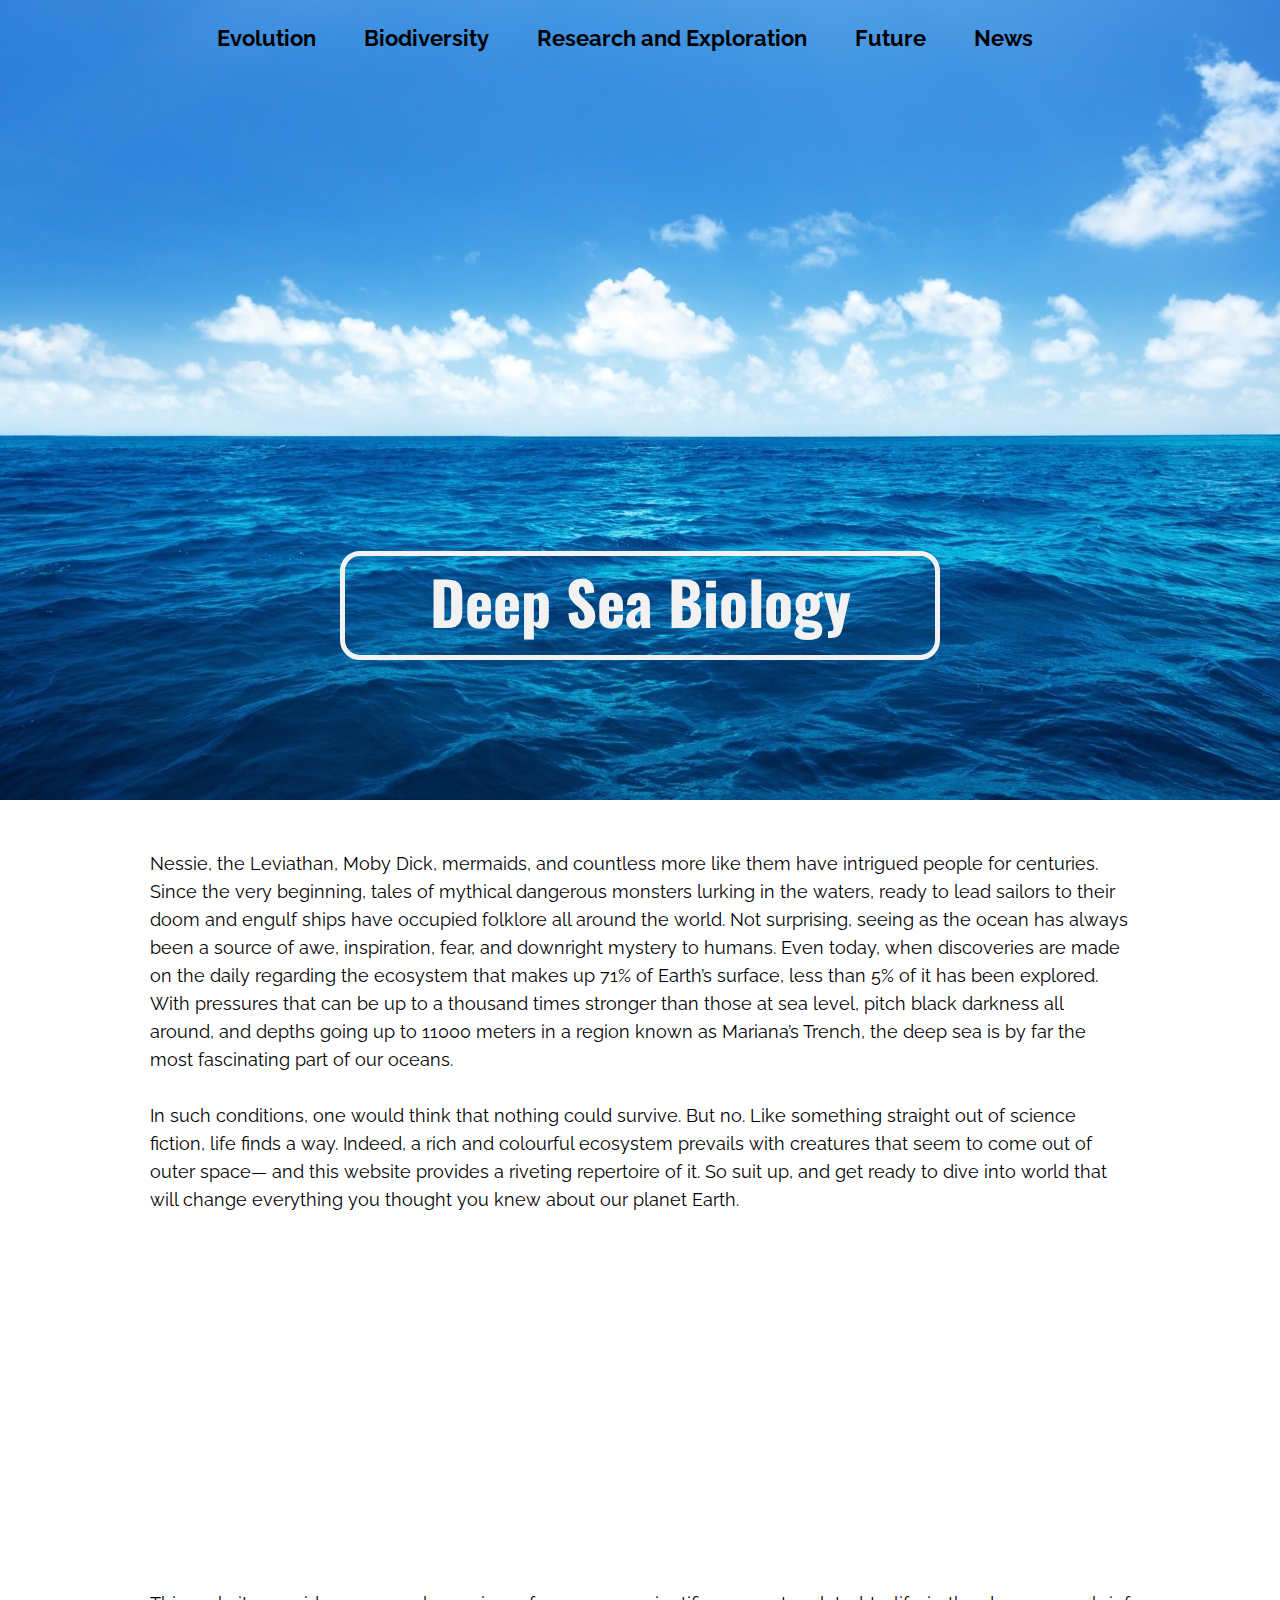
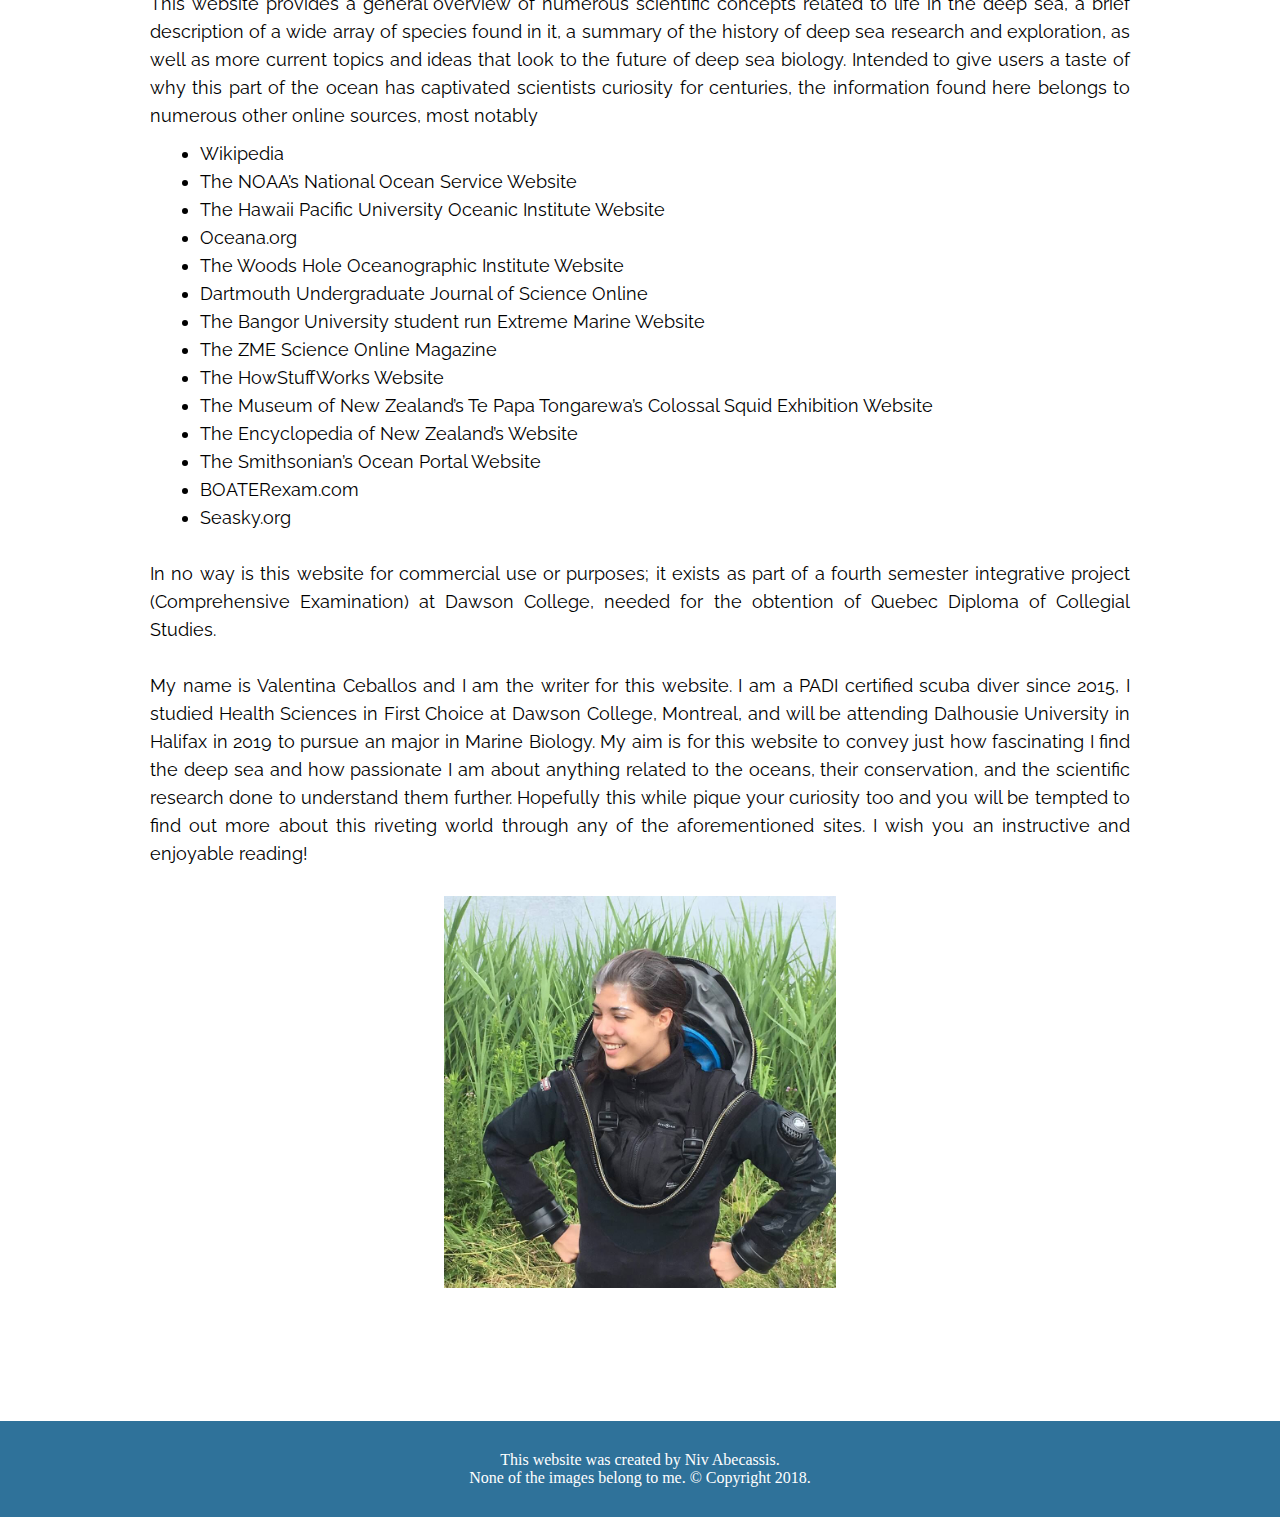
<file: index.html>
<!doctype html>
<html>
  <head>
    <meta charset="utf-8">
    <title>Deep Sea Biology</title>
    <link rel="stylesheet" href="styles/styles.css">
    <script src="js/utilities.js"></script>
  </head>
  <body>
    <section class="intro">
      <div class="inner">
        <div class="content">
          <header>
            <nav>
              <ul class="header_elements">
                <li><a href="evolution.html">Evolution</a></li>
                <li><a href="biod.html">Biodiversity</a></li>
                <li><a href="research.html">Research and Exploration</a></li>
                <li><a href="future.html">Future</a></li>
                <li><a href="news.html">News</a></li>
              </ul>
            </nav>
          </header>
          <div class="title">
            <h1>Deep Sea Biology</h1>
          </div>
        </div>
      </div>
    </section>
    <section class="page_content page_middle">
      <article>
        <div>
          <p>
            Nessie, the Leviathan, Moby Dick, mermaids, and countless more like them have
            intrigued people for centuries. Since the very beginning, tales of mythical
            dangerous monsters lurking in the waters, ready to lead sailors to their doom
            and engulf ships have occupied folklore all around the world. Not surprising,
            seeing as the ocean has always been a source of awe, inspiration, fear, and
            downright mystery to humans. Even today, when discoveries are made on the daily
            regarding the ecosystem that makes up 71% of Earth’s surface, less than 5% of
            it has been explored. With pressures that can be up to a thousand times stronger
            than those at sea level, pitch black darkness all around, and depths going up
            to 11000 meters in a region known as Mariana’s Trench, the deep sea is by far
            the most fascinating part of our oceans.
          </p>
          <br />
          <p>
            In such conditions, one would think that nothing could survive. But no. Like
            something straight out of science fiction, life finds a way. Indeed, a rich
            and colourful ecosystem prevails with creatures that seem to come out of outer
            space— and this website provides a riveting repertoire of it. So suit up, and
            get ready to dive into world that will change everything you thought you knew
            about our planet Earth.
          </p>
        </div>
      </article>
      <br />
      <article class="bubble">
        <figure>
          <iframe width="560" height="315" src="https://www.youtube.com/embed/BtmXN_tH2iM"
          frameborder="0" allow="autoplay; encrypted-media" allowfullscreen></iframe>
        </figure>
      </article>
      <article class="bubble">
        <p>
          This website provides a general overview of numerous scientific concepts related
          to life in the deep sea, a brief description of a wide array of species found in
          it, a summary of the history of deep sea research and exploration, as well as
          more current topics and ideas that look to the future of deep sea biology. Intended
          to give users a taste of why this part of the ocean has captivated scientists
          curiosity for centuries, the information found here belongs to numerous other
          online sources, most notably
        </p>
        <ul>
          <li>
            Wikipedia
          </li>
          <li>
            The NOAA’s National Ocean Service Website
          </li>
          <li>
            The Hawaii Pacific University Oceanic Institute Website
          </li>
          <li>
            Oceana.org
          </li>
          <li>
            The Woods Hole Oceanographic Institute Website
          </li>
          <li>
            Dartmouth Undergraduate Journal of Science Online
          </li>
          <li>
            The Bangor University student run Extreme Marine Website
          </li>
          <li>
            The ZME Science Online Magazine
          </li>
          <li>
            The HowStuffWorks Website
          </li>
          <li>
            The Museum of New Zealand’s Te Papa Tongarewa’s Colossal Squid Exhibition Website
          </li>
          <li>
            The Encyclopedia of New Zealand’s Website
          </li>
          <li>
            The Smithsonian’s Ocean Portal Website
          </li>
          <li>
            BOATERexam.com
          </li>
          <li>
            Seasky.org
          </li>
        </ul>
        <br />
        <p>
          In no way is this website for commercial use or purposes; it exists as part
          of a fourth semester integrative project (Comprehensive Examination) at
          Dawson College, needed for the obtention of Quebec Diploma of Collegial Studies.
        </p>
        <br />
        <p>
          My name is Valentina Ceballos and I am the writer for this website. I am a
          PADI certified scuba diver since 2015, I studied Health Sciences in First
          Choice at Dawson College, Montreal, and will be attending Dalhousie University
          in Halifax in 2019 to pursue an major in Marine Biology. My aim is for
          this website to convey just how fascinating I find the deep sea and how
          passionate I am about anything related to the oceans, their conservation,
          and the scientific research done to understand them further. Hopefully this
          while pique your curiosity too and you will be tempted to find out more about
          this riveting world through any of the aforementioned sites. I wish you an
          instructive and enjoyable reading!
        </p>
        <br />
        <figure>
          <img src="content/portrait.jpeg" alt="portrait of myself" width="40%" height="40%"/>
        </figure>
      </article>
    </section>
    <footer>
      <div>
        <p>
          This website was created by Niv Abecassis.
        </p>
        <p>
          None of the images belong to me. &copy; Copyright 2018.
        </p>
      </div>
    </footer>
  </body>
</html>
</file>
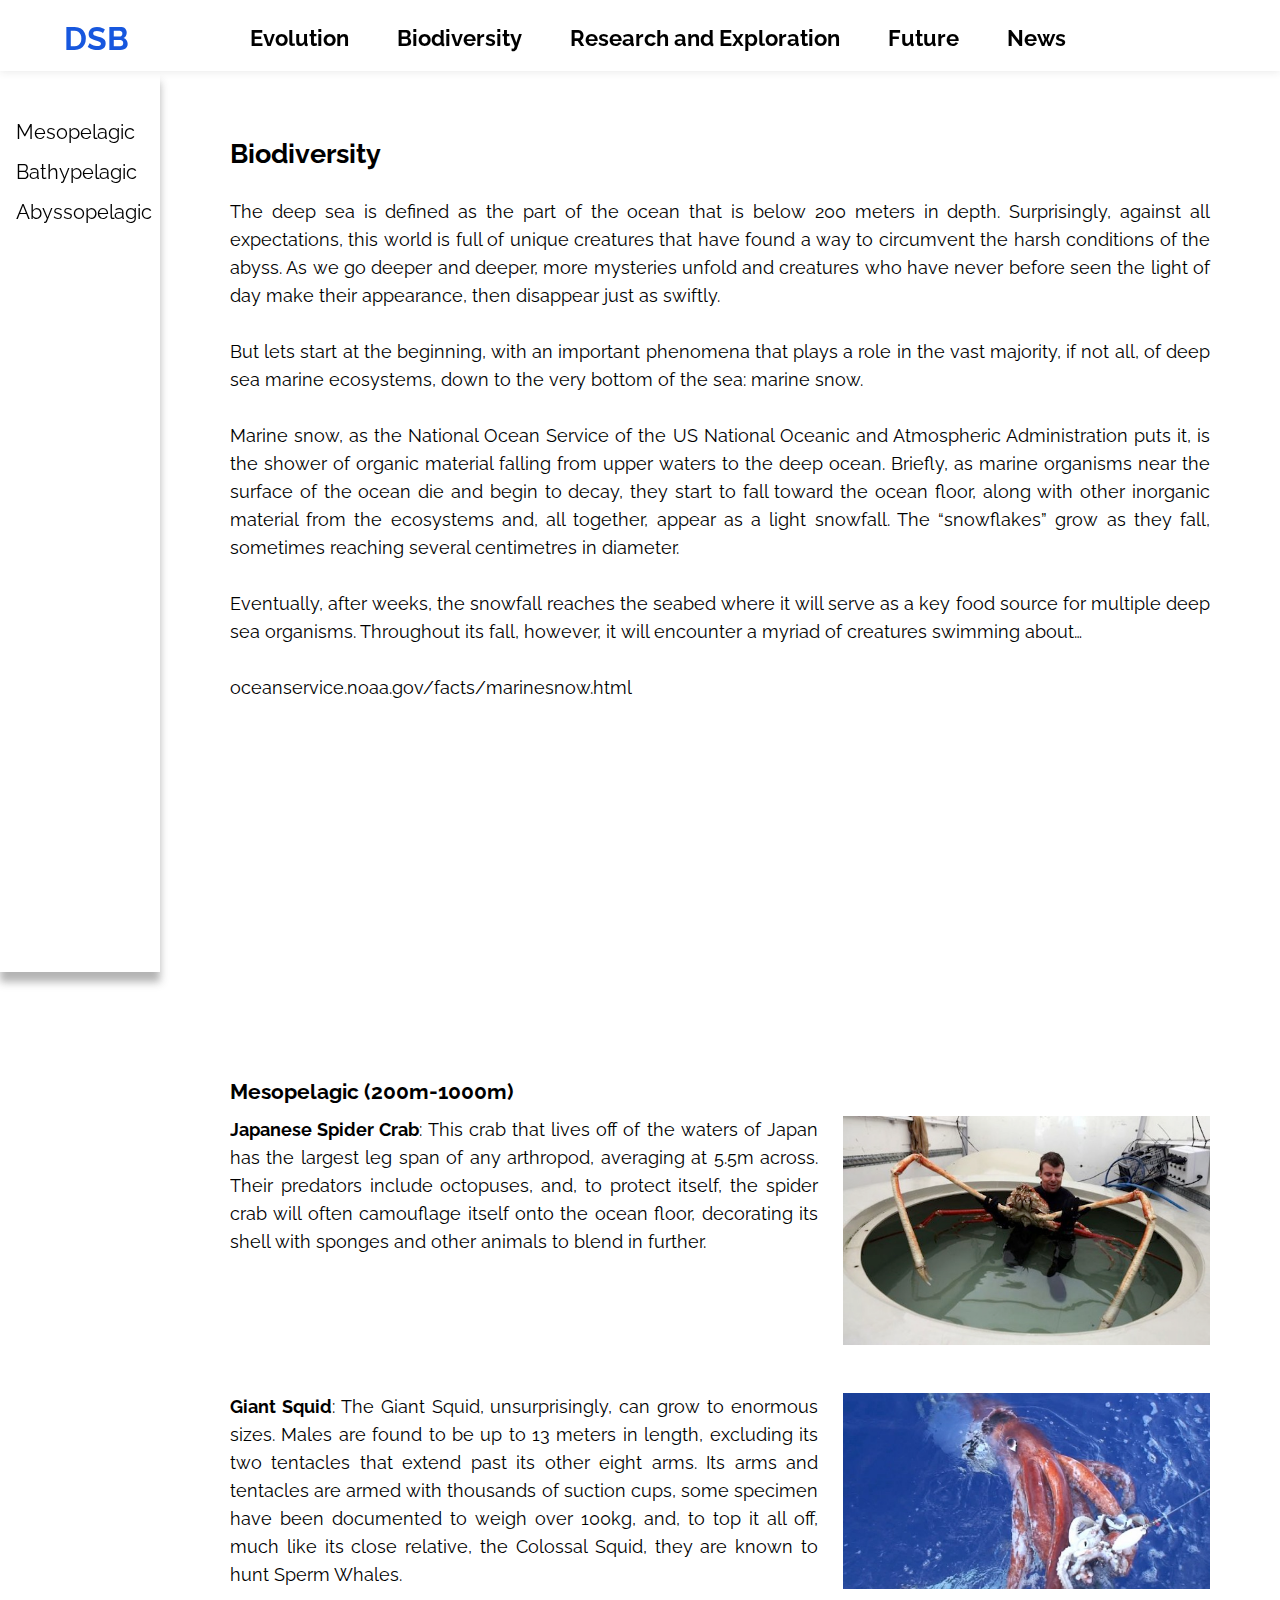
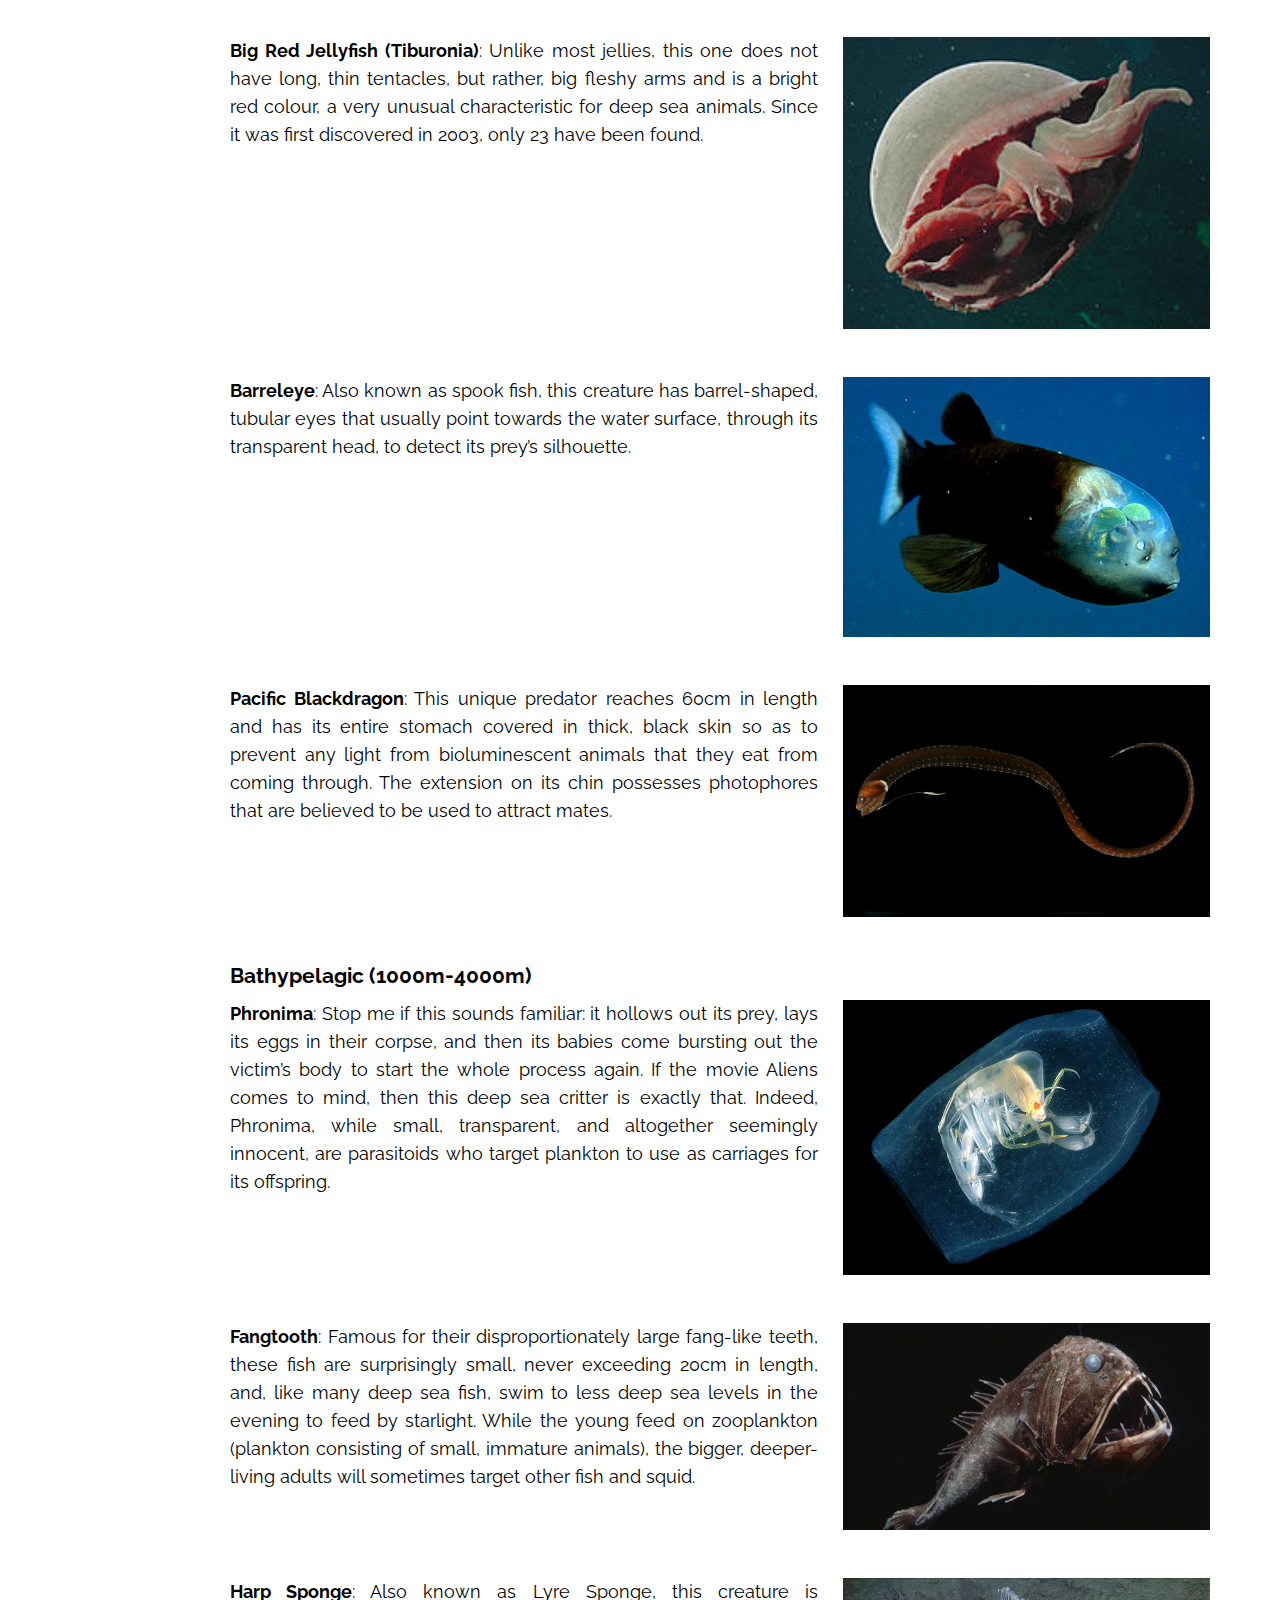
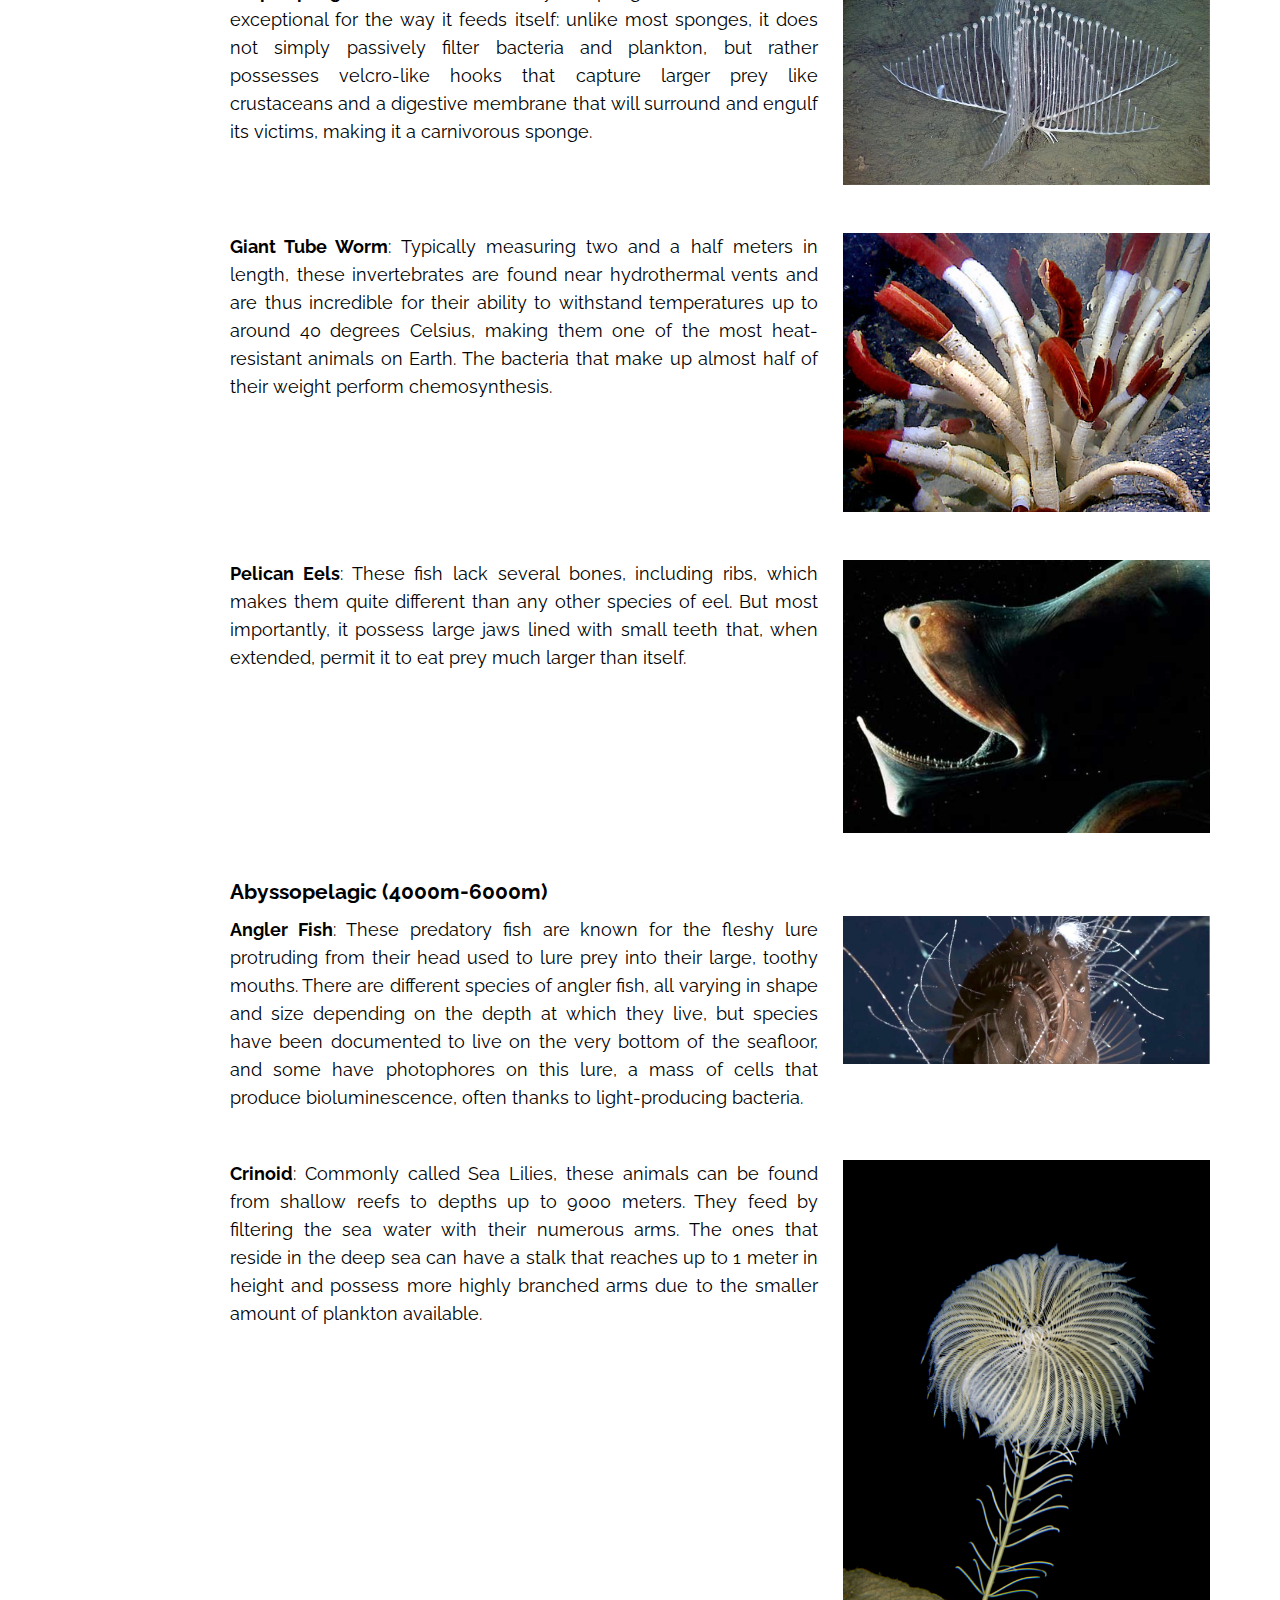
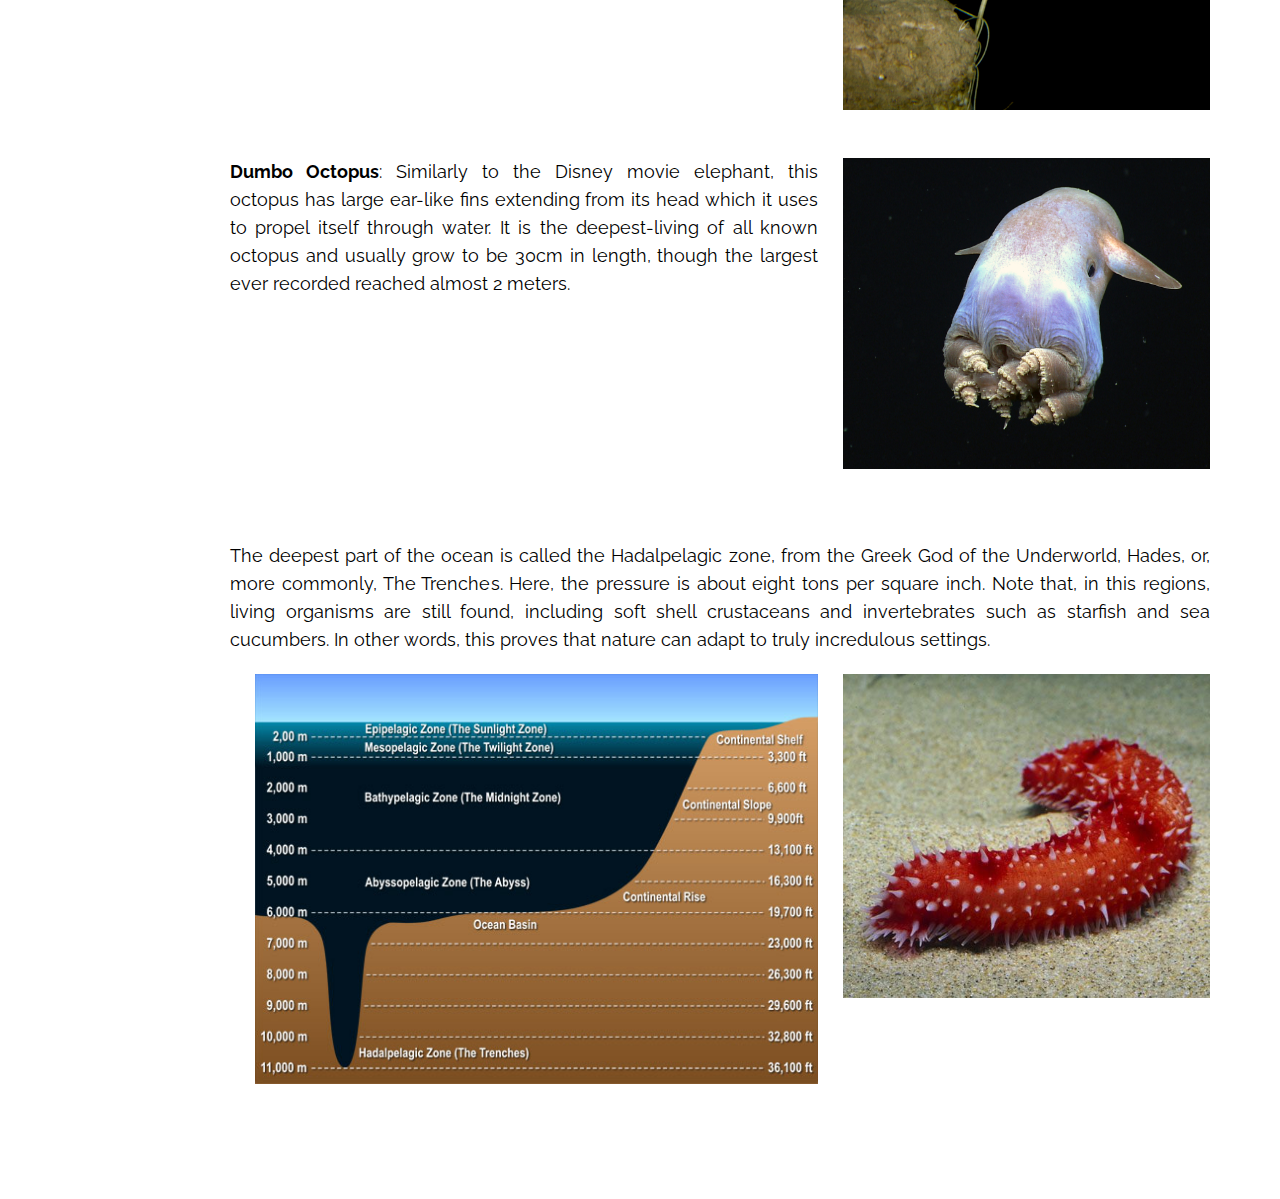
<file: biod.html>
<!doctype html>
<html>
  <head>
    <meta charset="utf-8"/>
    <link rel="stylesheet" href="styles/styles.css" />
    <script src="js/utilities.js"></script>
    <title>Biodiversity</title>
  </head>
  <body>
    <div class="default_tabs">
      <div class="inner">
        <header>
          <div class="default_title">
            <h1><a href="index.html">DSB</a></h1>
          </div>
          <nav>
            <ul class="header_elements">
              <li><a href="evolution.html">Evolution</a></li>
              <li><a href="biod.html">Biodiversity</a></li>
              <li><a href="research.html">Research and Exploration</a></li>
              <li><a href="future.html">Future</a></li>
              <li><a href="news.html">News</a></li>
            </ul>
          </nav>
        </header>
      </div>
    </div>
    <section class="page_content page_offset page_content_top">
      <aside class="sidenav">
        <a href="#Mesopelagic">Mesopelagic</a>
        <a href="#Bathypelagic">Bathypelagic</a>
        <a href="#Abyssopelagic">Abyssopelagic</a>
      </aside>
      <article class="bubble">
        <div class="selected_title">
          <h2>Biodiversity</h2>
        </div>
        <p>
          The deep sea is defined as the part of the ocean that is below 200 meters
          in depth. Surprisingly, against all expectations, this world is full of
          unique creatures that have found a way to circumvent the harsh conditions
          of the abyss. As we go deeper and deeper, more mysteries unfold and
          creatures who have never before seen the light of day make their appearance,
          then disappear just as swiftly.
        </p>
        <br />
        <p>
          But lets start at the beginning, with an important phenomena that plays
          a role in the vast majority, if not all, of deep sea marine ecosystems,
          down to the very bottom of the sea: marine snow.
        </p>
        <br />
        <p>
          Marine snow, as the National Ocean Service of the US National Oceanic and
          Atmospheric Administration puts it, is the shower of organic material
          falling from upper waters to the deep ocean. Briefly, as marine organisms
          near the surface of the ocean die and begin to decay, they start to fall
          toward the ocean floor, along with other inorganic material from the
          ecosystems and, all together, appear as a light snowfall. The “snowflakes”
          grow as they fall, sometimes reaching several centimetres in diameter.
        </p>
        <br />
        <p>
          Eventually, after weeks, the snowfall reaches the seabed where it will serve
          as a key food source for multiple deep sea organisms. Throughout its fall,
          however, it will encounter a myriad of creatures swimming about…
        </p>
        <br />
        <p>
          <a href="https://oceanservice.noaa.gov/facts/marinesnow.html">oceanservice.noaa.gov/facts/marinesnow.html</a>
        </p>
        <br />
        <figure>
          <iframe width="560" height="315" src="https://www.youtube.com/embed/r8rSC9mX328"
            frameborder="0" allow="autoplay; encrypted-media" allowfullscreen></iframe>
        </figure>
      </article>
      <article class="bubble">
        <h3 id="Mesopelagic">Mesopelagic (200m-1000m)</h3>
        <div class="animal_extract">
          <img class="img_right" src="content/Japanese_Spider_Crab1.jpg" alt="japanese spider crab" width="80%" height="80%"/>
          <p>
            <a href="https://en.wikipedia.org/wiki/Japanese_spider_crab"><span class="animal_name">Japanese Spider Crab</span></a>: This crab that lives
            off of the waters of Japan has the largest leg span of any arthropod, averaging at 5.5m across. Their
            predators include octopuses, and, to protect itself, the spider crab will
            often camouflage itself onto the ocean floor, decorating its shell with
            sponges and other animals to blend in further.
          </p>
        </div>
        <br />
        <div class="clear_both animal_extract">
          <img class="img_right" src="content/Photo-3-full_0.jpg" alt="giant squid" width="60%" height="60%"/>
          <p>
            <a href="https://en.wikipedia.org/wiki/Giant_squid"><span class="animal_name">Giant Squid</span></a>: The Giant Squid, unsurprisingly, can grow to
            enormous sizes. Males are found to be up to 13 meters in length, excluding its two tentacles
            that extend past its other eight arms. Its arms and tentacles are armed with thousands of
            suction cups, some specimen have been documented to weigh over 100kg, and, to top it all
            off, much like its close relative, the Colossal Squid, they are known to hunt Sperm Whales.
          </p>
        </div>
        <br />
        <div class="clear_both animal_extract">
          <img class="img_right" src="content/220px-Tiburonia_granrojo-_noaa_expl0827.jpg" alt="big red jellyfish"/>
          <p>
            <a href="https://en.wikipedia.org/wiki/Tiburonia"><span class="animal_name">Big Red Jellyfish (Tiburonia)</span></a>: Unlike most jellies,
            this one does not have long, thin tentacles, but rather, big fleshy arms and is a bright red colour,
            a very unusual characteristic for deep sea animals. Since it was first
            discovered in 2003, only 23 have been found.
          </p>
        </div>
        <br />
        <div class="clear_both animal_extract">
          <img class="img_right" src="content/barreleye1-350.jpg" alt="barreleye"/>
          <p>
            <a href="https://en.wikipedia.org/wiki/Barreleye"><span class="animal_name">Barreleye</span></a>: Also known as spook fish, this creature has barrel-shaped, tubular
            eyes that usually point towards the water surface, through its transparent
            head, to detect its prey’s silhouette.
          </p>
        </div>
        <br />
        <div class="clear_both animal_extract">
          <img class="img_right" src="content/blackdragon.jpg" alt="blackdragon" width="30%" height="30%"/>
          <p>
            <a href="http://oceana.org/marine-life/ocean-fishes/pacific-blackdragon"><span class="animal_name">Pacific Blackdragon</span></a>: This unique predator reaches
            60cm in length and has its entire stomach covered in thick, black skin so as to
            prevent any light from bioluminescent animals that they eat from coming through.
            The extension on its chin possesses photophores that are believed to be used to attract mates.
          </p>
        </div>
      </article>
      <article class="bubble clear_both">
        <h3 id="Bathypelagic">Bathypelagic (1000m-4000m)</h3>
        <div class="animal_extract">
          <img class="img_right" src="content/pelagic-amphipod-phronima-008.jpg" alt="phronima" width="60%" height="60%"/>
          <p>
            <a href="https://en.wikipedia.org/wiki/Phronima"><span class="animal_name">Phronima</span></a>: Stop me if this sounds familiar: it
            hollows out its prey, lays its eggs in their corpse, and then its babies come
            bursting out the victim’s body to start the whole process again. If the movie
            Aliens comes to mind, then this deep sea critter is exactly that. Indeed, Phronima,
            while small, transparent, and altogether seemingly innocent, are parasitoids who
            target plankton to use as carriages for its offspring.
          </p>
        </div>
        <br />
        <div class="clear_both animal_extract">
          <img class="img_right" src="content/fangtooth.jpg" alt="fangtooth" width="50%" height="50%"/>
          <p>
            <a href="https://en.wikipedia.org/wiki/Fangtooth"><span class="animal_name">Fangtooth</span></a>: Famous for their disproportionately large
            fang-like teeth, these fish are surprisingly small, never exceeding 20cm in length, and,
            like many deep sea fish, swim to less deep sea levels in the evening to feed by starlight.
            While the young feed on zooplankton (plankton consisting of small, immature animals), the
            bigger, deeper-living adults will sometimes target other fish and squid.
          </p>
        </div>
        <br />
        <div class="clear_both animal_extract">
          <img class="img_right" src="content/07-chondrocladia-lyra-d-39740656.jpg" alt="harp sponge" width="60%" height="60%"/>
          <p>
            <a href="https://en.wikipedia.org/wiki/Chondrocladia_lyra"><span class="animal_name">Harp Sponge</span></a>: Also known as Lyre Sponge, this creature
            is exceptional for the way it feeds itself: unlike most sponges, it does not simply passively
            filter bacteria and plankton, but rather possesses velcro-like hooks that capture larger prey
            like crustaceans and a digestive membrane that will surround and engulf its victims, making
            it a carnivorous sponge.
          </p>
        </div>
        <br />
        <div class="clear_both animal_extract">
          <img class="img_right" src="content/sea-gallery-08-20-se32.jpg" alt="giant tube worm" width="60%" height="60%"/>
          <p>
            <a href="https://en.wikipedia.org/wiki/Riftia_pachyptila"><span class="animal_name">Giant Tube Worm</span></a>: Typically measuring two and a half
            meters in length, these invertebrates are found near hydrothermal vents and are thus
            incredible for their ability to withstand temperatures up to around 40 degrees Celsius,
            making them one of the most heat-resistant animals on Earth. The bacteria that make up
            almost half of their weight perform chemosynthesis.
          </p>
        </div>
        <br />
        <div class="clear_both animal_extract">
          <img class="img_right" src="content/gulper-eel-dark-deep.jpg" alt="Pelican Eel" width="50%" height="50%"/>
          <p>
            <a href="https://en.wikipedia.org/wiki/Pelican_eel"><span class="animal_name">Pelican Eels</span></a>: These fish lack several bones, including
            ribs, which makes them quite different than any other species of eel. But most importantly,
            it possess large jaws lined with small teeth that, when extended, permit it to eat prey much
            larger than itself.
          </p>
        </div>
      </article>
      <article class="bubble">
        <h3 id="Abyssopelagic">Abyssopelagic (4000m-6000m)</h3>
        <div class="animal_extract">
          <img class="img_right" src="content/up-close-angler-fish-croppedandlightened_1024.jpg" alt="angler fish"
            width="40%" height="40%"/>
          <p>
            <a href="https://en.wikipedia.org/wiki/Anglerfish"><span class="animal_name">Angler Fish</span></a>: These predatory fish are known for the fleshy
            lure protruding from their head used to lure prey into their large, toothy mouths. There are
            different species of angler fish, all varying in shape and size depending on the depth at
            which they live, but species have been documented to live on the very bottom of the seafloor,
            and some have photophores on this lure, a mass of cells that produce bioluminescence, often
            thanks to light-producing bacteria.
          </p>
        </div>
        <br />
        <div class="clear_both animal_extract">
          <img class="img_right" src="content/sealily.jpg" alt="Crinoid" width="30%" height="30%"/>
          <p>
            <a href="https://en.wikipedia.org/wiki/Crinoid"><span class="animal_name">Crinoid</span></a>: Commonly called Sea Lilies, these animals can be found from shallow
            reefs to depths up to 9000 meters. They feed by filtering the sea water with their numerous
            arms. The ones that reside in the deep sea can have a stalk that reaches up to 1 meter in height
            and possess more highly branched arms due to the smaller amount of plankton available.
          </p>
        </div>
        <br />
        <div class="clear_both animal_extract">
          <img class="img_right" src="content/Dumbo-hires_(cropped).jpg" alt="Dumbo Octopus" width="30%" height="30%"/>
          <p>
            <a href="https://en.wikipedia.org/wiki/Grimpoteuthis"><span class="animal_name">Dumbo Octopus</span></a>: Similarly to the Disney movie
            elephant, this octopus has large ear-like fins extending from its head which it
            uses to propel itself through water. It is the deepest-living of all known octopus
            and usually grow to be 30cm in length, though the largest ever recorded reached
            almost 2 meters.
          </p>
        </div>
        <br />
      </article>
      <article class="bubble">
        <p>
          The deepest part of the ocean is called the Hadalpelagic zone, from the Greek
          God of the Underworld, Hades, or, more commonly, The Trenches. Here, the pressure
          is about eight tons per square inch. Note that, in this regions, living organisms
          are still found, including  soft shell crustaceans and invertebrates such as starfish
          and sea cucumbers. In other words, this proves that nature can adapt to truly
          incredulous settings.
        </p>
        <section class="images_container">
          <img class="img_right" src="content/Johnsons_MBAF2_504_446_80auto.jpg" alt="sea cucumber"
            height="40%" width="40%"/>
          <img class="img_right" src="content/ocean-layers-diagram.jpg" alt="diagram of the sea depths"
            height="60%" width="60%"/>
        </section>
      </article>
    </section>
  </body>
</html>
</file>
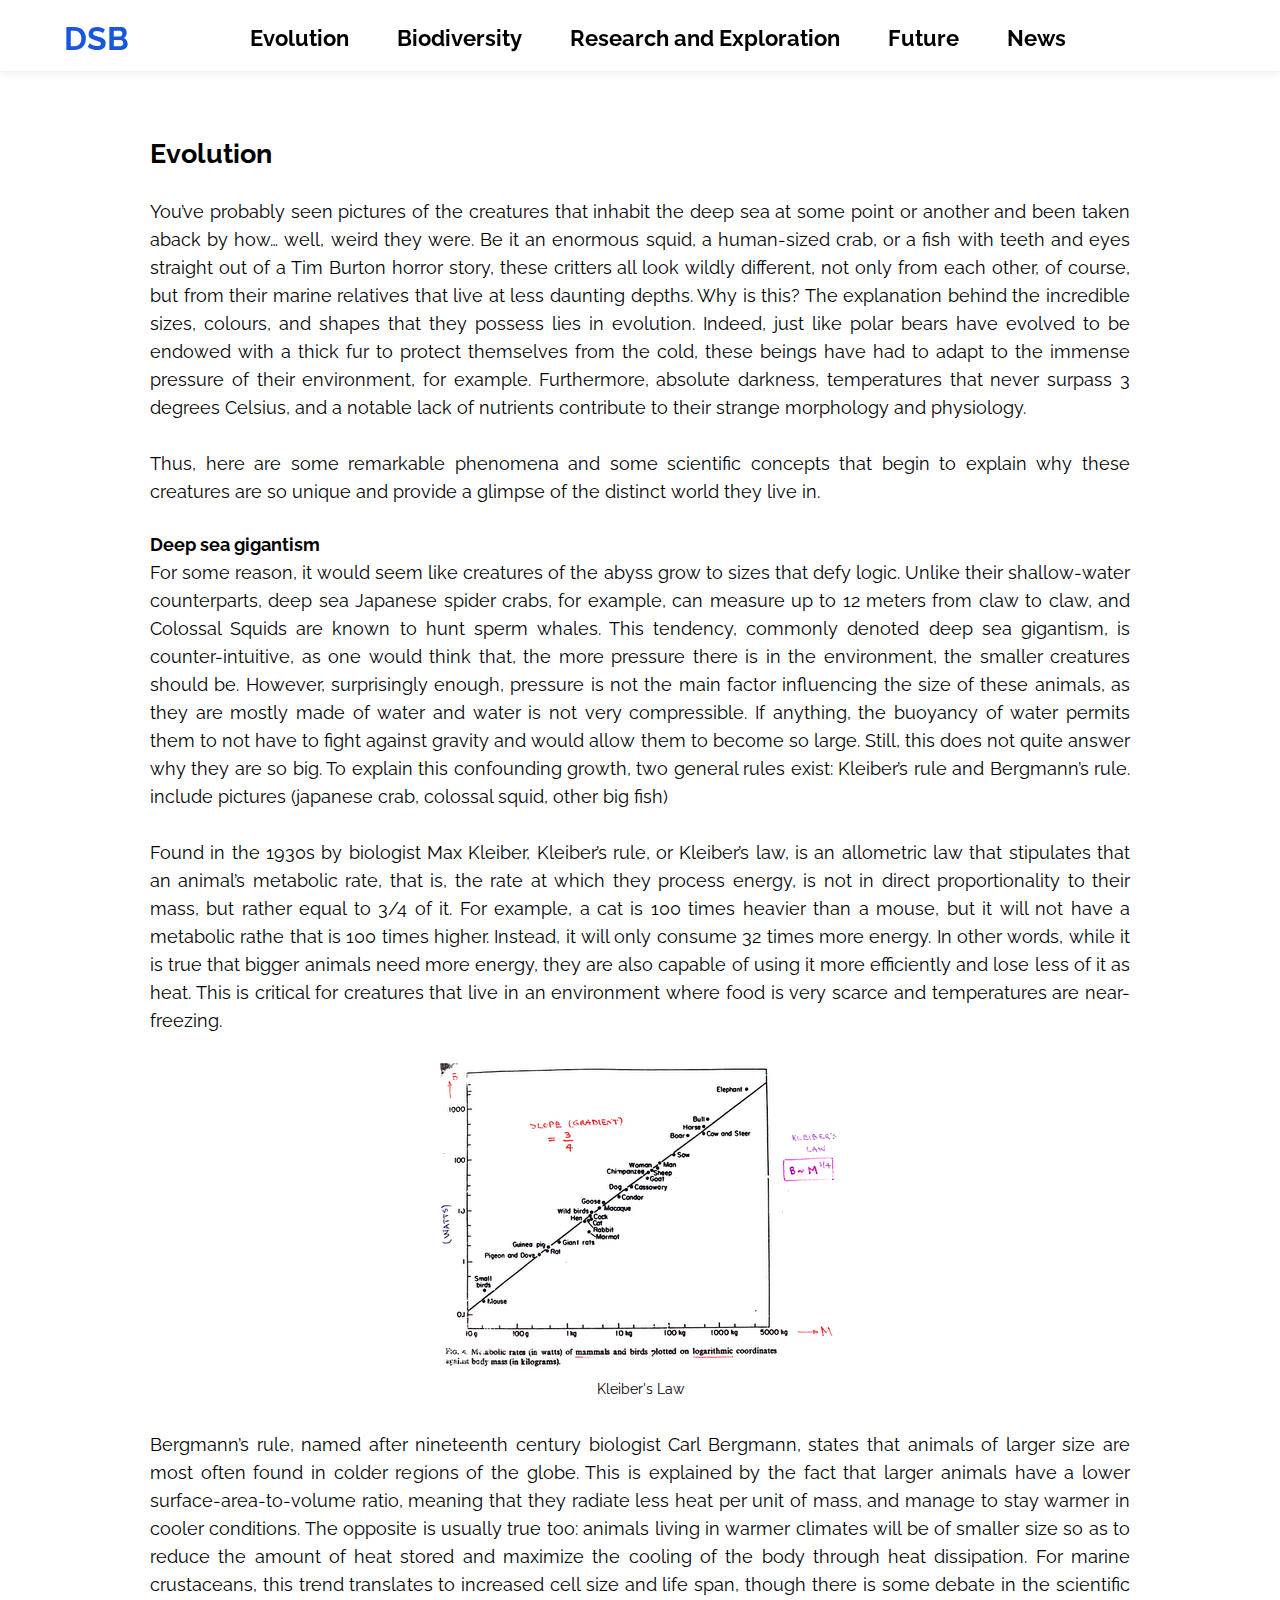
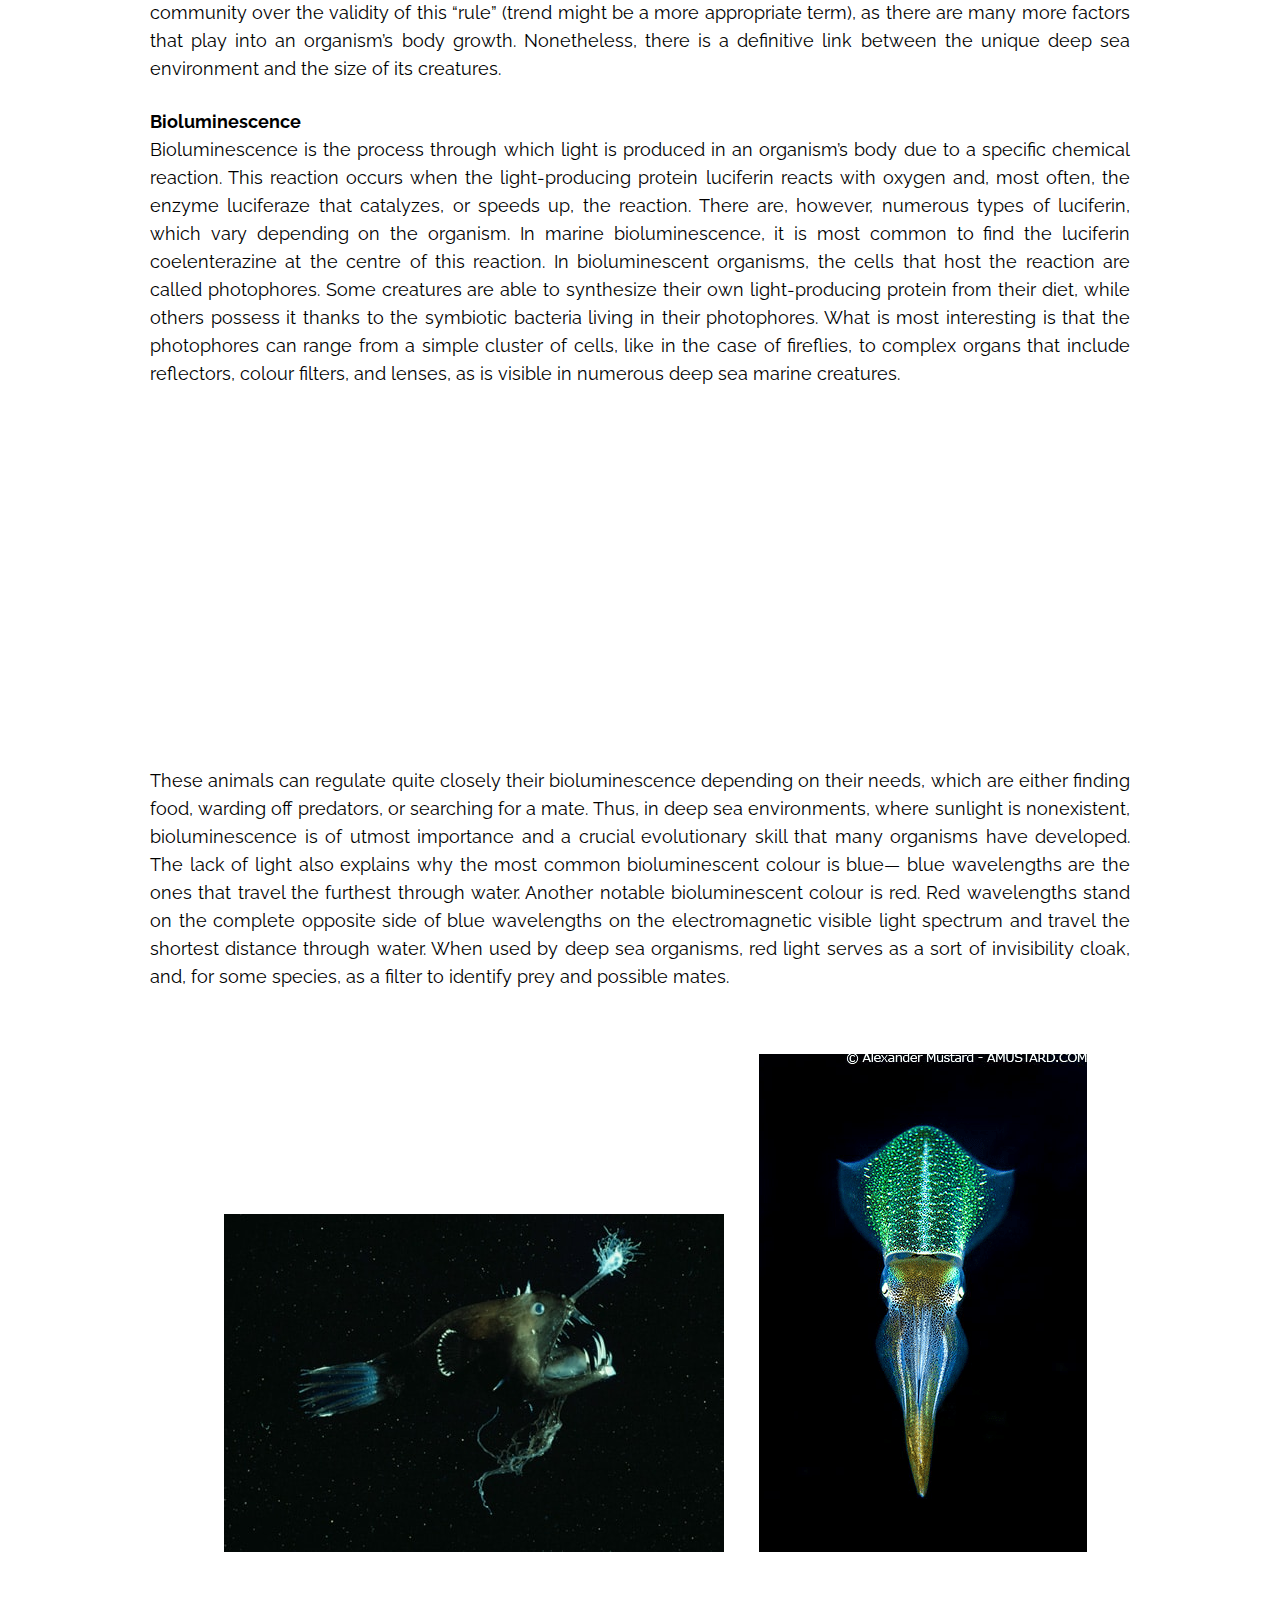
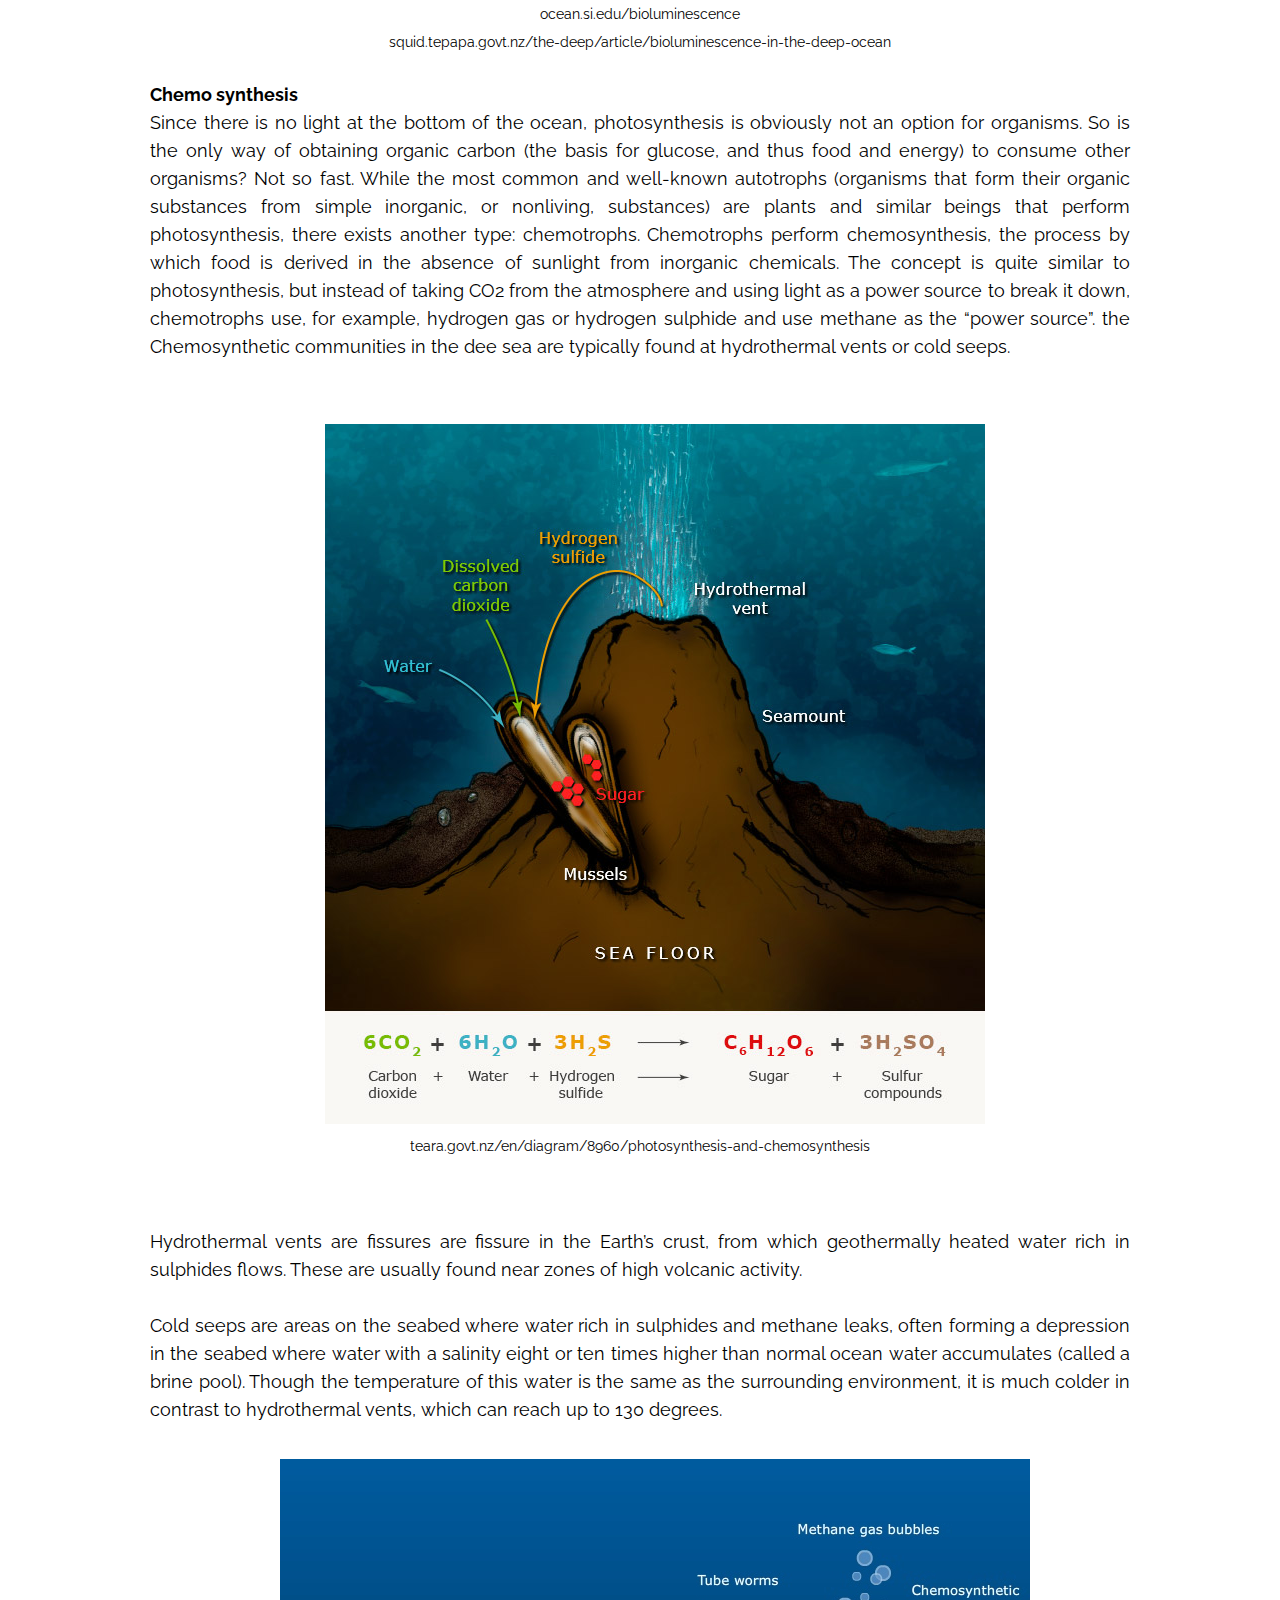
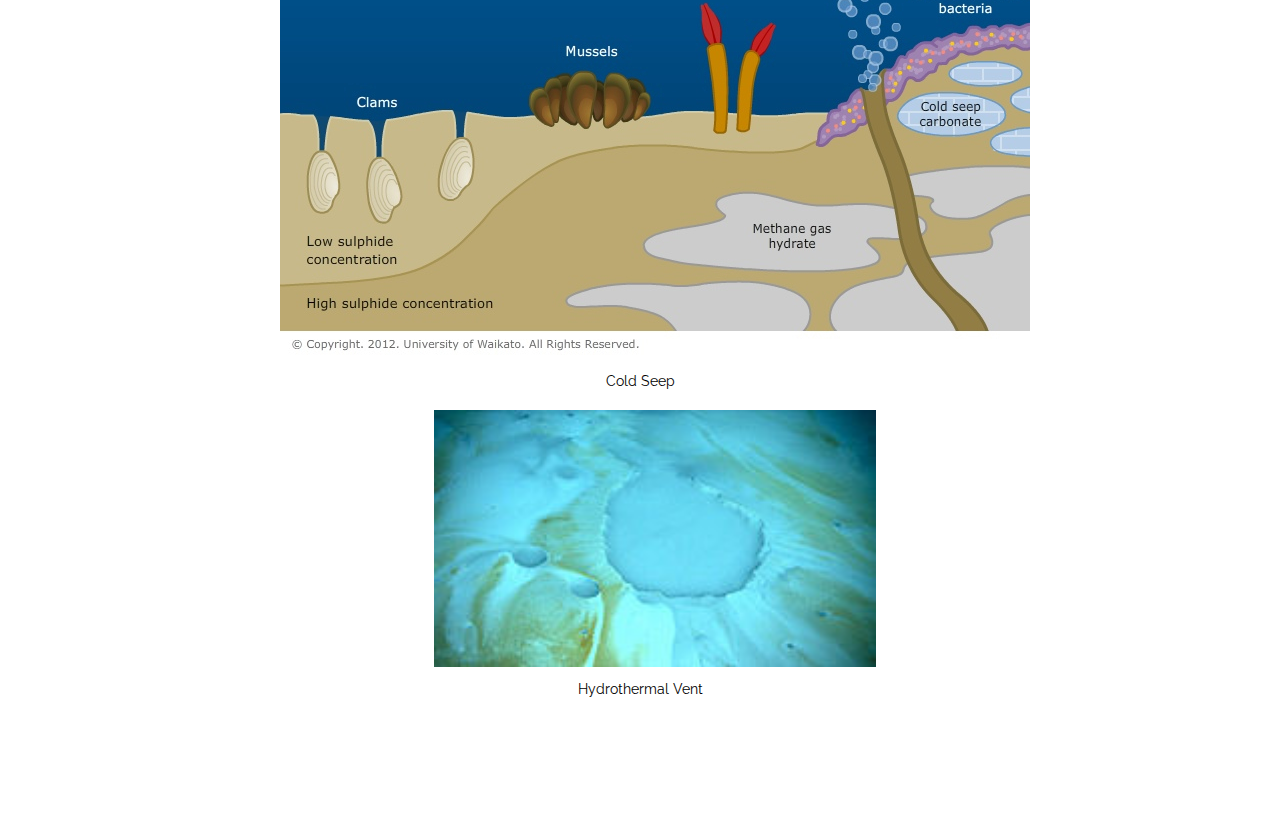
<file: evolution.html>
<!doctype html>
<html>
  <head>
    <meta charset="utf-8"/>
    <link rel="stylesheet" href="styles/styles.css" />
    <script src="js/utilities.js"></script>
    <title>Evolution</title>
  </head>
  <body>
    <div class="default_tabs">
      <div class="inner">
        <header>
          <div class="default_title">
            <h1><a href="index.html">DSB</a></h1>
          </div>
          <nav>
            <ul class="header_elements">
              <li><a href="evolution.html">Evolution</a></li>
              <li><a href="biod.html">Biodiversity</a></li>
              <li><a href="research.html">Research and Exploration</a></li>
              <li><a href="future.html">Future</a></li>
              <li><a href="news.html">News</a></li>
            </ul>
          </nav>
        </header>
      </div>
    </div>
    <section class="page_content page_middle page_content_top">
      <div class="selected_title">
        <h2>Evolution</h2>
      </div>
      <article class="bubble">
        <p>
          You’ve probably seen pictures of the creatures that inhabit the deep sea
          at some point or another and been taken aback by how… well, weird they were.
          Be it an enormous squid, a human-sized crab, or a fish with teeth and eyes
          straight out of a Tim Burton horror story, these critters all look wildly
          different, not only from each other, of course, but from their marine
          relatives that live at less daunting depths. Why is this? The explanation
          behind the incredible sizes, colours, and shapes that they possess lies in
          evolution. Indeed, just like polar bears have evolved to be endowed with a
          thick fur to protect themselves from the cold, these beings have had to adapt
          to the immense pressure of their environment, for example. Furthermore,
          absolute darkness, temperatures that never surpass 3 degrees Celsius, and a
          notable lack of nutrients contribute to their strange morphology and physiology.
        </p>
        <br />
        <p>
          Thus, here are some remarkable phenomena and some scientific concepts that begin
          to explain why these creatures are so unique and provide a glimpse of the distinct
          world they live in.
        </p>
      </article>
      <article class="bubble">
        <h4>Deep sea gigantism</h4>
        <p>
          For some reason, it would seem like creatures of the abyss grow to sizes
          that defy logic. Unlike their shallow-water counterparts, deep sea Japanese
          spider crabs, for example, can measure up to 12 meters from claw to claw,
          and Colossal Squids are known to hunt sperm whales. This tendency, commonly
          denoted deep sea gigantism, is counter-intuitive, as one would think that,
          the more pressure there is in the environment, the smaller creatures should
          be. However, surprisingly enough, pressure is not the main factor influencing
          the size of these animals, as they are mostly made of water and water is not
          very compressible. If anything, the buoyancy of water permits them to not have
          to fight against gravity and would allow them to become so large. Still,
          this does not quite answer why they are so big. To explain this confounding growth,
          two general rules exist: Kleiber’s rule and Bergmann’s rule. include pictures
          (japanese crab, colossal squid, other big fish)
        </p>
        <br />
        <p>
          Found in the 1930s by biologist Max Kleiber, Kleiber’s rule, or Kleiber’s
          law, is an allometric law that stipulates that an animal’s metabolic rate,
          that is, the rate at which they process energy, is not in direct proportionality
          to their mass, but rather equal to 3/4 of it. For example, a cat is 100 times
          heavier than a mouse, but it will not have a metabolic rathe that is 100 times
          higher. Instead, it will only consume 32 times more energy. In other words,
          while it is true that bigger animals need more energy, they are also capable
          of using it more efficiently and lose less of it as heat. This is critical for
          creatures that live in an environment where food is very scarce and temperatures
          are near-freezing.
        </p>
        <br />
        <figure>
          <img src="content/west-graph-02.png" alt="graph" />
        </figure>
        <figcaption>
          <a href="https://en.wikipedia.org/wiki/Kleiber's_law">Kleiber's Law</a>
        </figcaption>
        <figcaption>
          <a href=""></a>
        </figcaption>
        <br />
        <p>
          Bergmann’s rule, named after nineteenth century biologist Carl Bergmann, states that
          animals of larger size are most often found in colder regions of the globe. This is
          explained by the fact that larger animals have a lower surface-area-to-volume ratio,
          meaning that they radiate less heat per unit of mass, and manage to stay warmer in
          cooler conditions. The opposite is usually true too: animals living in warmer climates
          will be of smaller size so as to reduce the amount of heat stored and maximize the
          cooling of the body through heat dissipation. For marine crustaceans, this trend
          translates to increased cell size and life span, though there is some debate in the
          scientific community over the validity of this “rule” (trend might be a more appropriate
          term), as there are many more factors that play into an organism’s body growth. Nonetheless,
          there is a definitive link between the unique deep sea environment and the size of its
          creatures.
        </p>
      </article>
      <article class="bubble clear_both">
        <h4>Bioluminescence</h4>
        <p>
          Bioluminescence is the process through which light is produced in an organism’s
          body due to a specific chemical reaction. This reaction occurs when the light-producing
          protein luciferin reacts with oxygen and, most often, the enzyme luciferaze that
          catalyzes, or speeds up, the reaction. There are, however, numerous types of luciferin,
          which vary depending on the organism. In marine bioluminescence, it is most common
          to find the luciferin coelenterazine at the centre of this reaction. In bioluminescent
          organisms, the cells that host the reaction are called photophores. Some creatures
          are able to synthesize their own light-producing protein from their diet, while others
          possess it thanks to the symbiotic bacteria living in their photophores. What is most
          interesting is that the photophores can range from a simple cluster of cells, like in
          the case of fireflies, to complex organs that include reflectors, colour filters, and
          lenses, as is visible in numerous deep sea marine creatures.
        </p>
        <br />
        <figure>
          <iframe width="560" height="315" src="https://www.youtube.com/embed/XD7thJVRKmQ"
            frameborder="0" allow="autoplay; encrypted-media" allowfullscreen>
          </iframe>
        </figure>
        <br />
        <p>
          These animals can regulate quite closely their bioluminescence depending on their
          needs, which are either finding food, warding off predators, or searching for a mate.
          Thus, in deep sea environments, where sunlight is nonexistent, bioluminescence is of
          utmost importance and a crucial evolutionary skill that many organisms have developed.
          The lack of light also explains why the most common bioluminescent colour is blue— blue
          wavelengths are the ones that travel the furthest through water. Another notable
          bioluminescent colour is red. Red wavelengths stand on the complete opposite side of
          blue wavelengths on the electromagnetic visible light spectrum and travel the shortest
          distance through water. When used by deep sea organisms, red light serves as a sort of
          invisibility cloak, and, for some species, as a filter to identify prey and possible
          mates.
        </p>
        <br />
        <section class="images_container">
          <figure class="img_bubble img_bubble_2">
            <img src="content/glowing-anglerfish.jpg" alt="anglerfish"/>
          </figure>
          <figure class="img_bubble img_bubble_2">
            <img src="content/glow-squid.png" alt="glow squid"/>
          </figure>
        </section>
        <figcaption>
          <a href="http://ocean.si.edu/bioluminescence">
            ocean.si.edu/bioluminescence
          </a>
          <br />
          <a href="http://squid.tepapa.govt.nz/the-deep/article/bioluminescence-in-the-deep-ocean">
            squid.tepapa.govt.nz/the-deep/article/bioluminescence-in-the-deep-ocean
          </a>
        </figcaption>
      </article>
      <article class="bubble">
        <h4>Chemo synthesis</h4>
        <p>
          Since there is no light at the bottom of the ocean, photosynthesis is obviously
          not an option for organisms. So is the only way of obtaining organic carbon
          (the basis for glucose, and thus food and energy) to consume other organisms?
          Not so fast. While the most common and well-known autotrophs (organisms that
          form their organic substances from simple inorganic, or nonliving, substances)
          are plants and similar beings that perform photosynthesis, there exists another
          type: chemotrophs. Chemotrophs perform chemosynthesis, the process by which food
          is derived in the absence of sunlight from inorganic chemicals. The concept is
          quite similar to photosynthesis, but instead of taking CO2 from the atmosphere
          and using light as a power source to break it down, chemotrophs use, for example,
          hydrogen gas or hydrogen sulphide and use methane as the “power source”. the
          Chemosynthetic communities in the dee sea are typically found at hydrothermal
          vents or cold seeps.
        </p>
        <br />
        <section class="images_container">
          <figure class="img_bubble img_bubble_2">
            <img src="content/8960-enz_0.jpg" alt="hydrothermal vent formula"/>
          </figure>
          <figcaption>
            <a href="https://teara.govt.nz/en/diagram/8960/photosynthesis-and-chemosynthesis">
              teara.govt.nz/en/diagram/8960/photosynthesis-and-chemosynthesis
            </a>
          </figcaption>
        </section>
        <br />
        <p>
          Hydrothermal vents are fissures are fissure in the Earth’s crust, from which
          geothermally heated water rich in sulphides flows. These are usually found
          near zones of high volcanic activity.
        </p>
        <br/>
        <p>
          Cold seeps are areas on the seabed where water rich in sulphides and methane leaks,
          often  forming a depression in the seabed where water with a salinity eight or ten
          times higher than normal ocean water accumulates (called a brine pool). Though
          the temperature of this water is the same as the surrounding environment, it is
          much colder in contrast to hydrothermal vents, which can reach up to 130 degrees.
        </p>
        <section class="images_container">
          <figure class="img_bubble img_bubble_2">
            <img src="content/SLH_A-typical-cold-seep-community.jpg" alt="diagram cold seep"/>
          </figure>
          <figcaption>
            <a href="https://en.wikipedia.org/wiki/Cold_seep">
              Cold Seep
            </a>
          </figcaption>
          <figure class="img_bubble img_bubble_2">
            <img src="content/220px-NOAAseep_600CratersBrinePools.jpg" alt="brine pool"
              width="442px" height="272px"/>
          </figure>
          <figcaption>
            <a href="https://en.wikipedia.org/wiki/Hydrothermal_vent">
              Hydrothermal Vent
            </a>
          </figcaption>
        </section>
      </article>
    </section>
  </body>
</html>
</file>
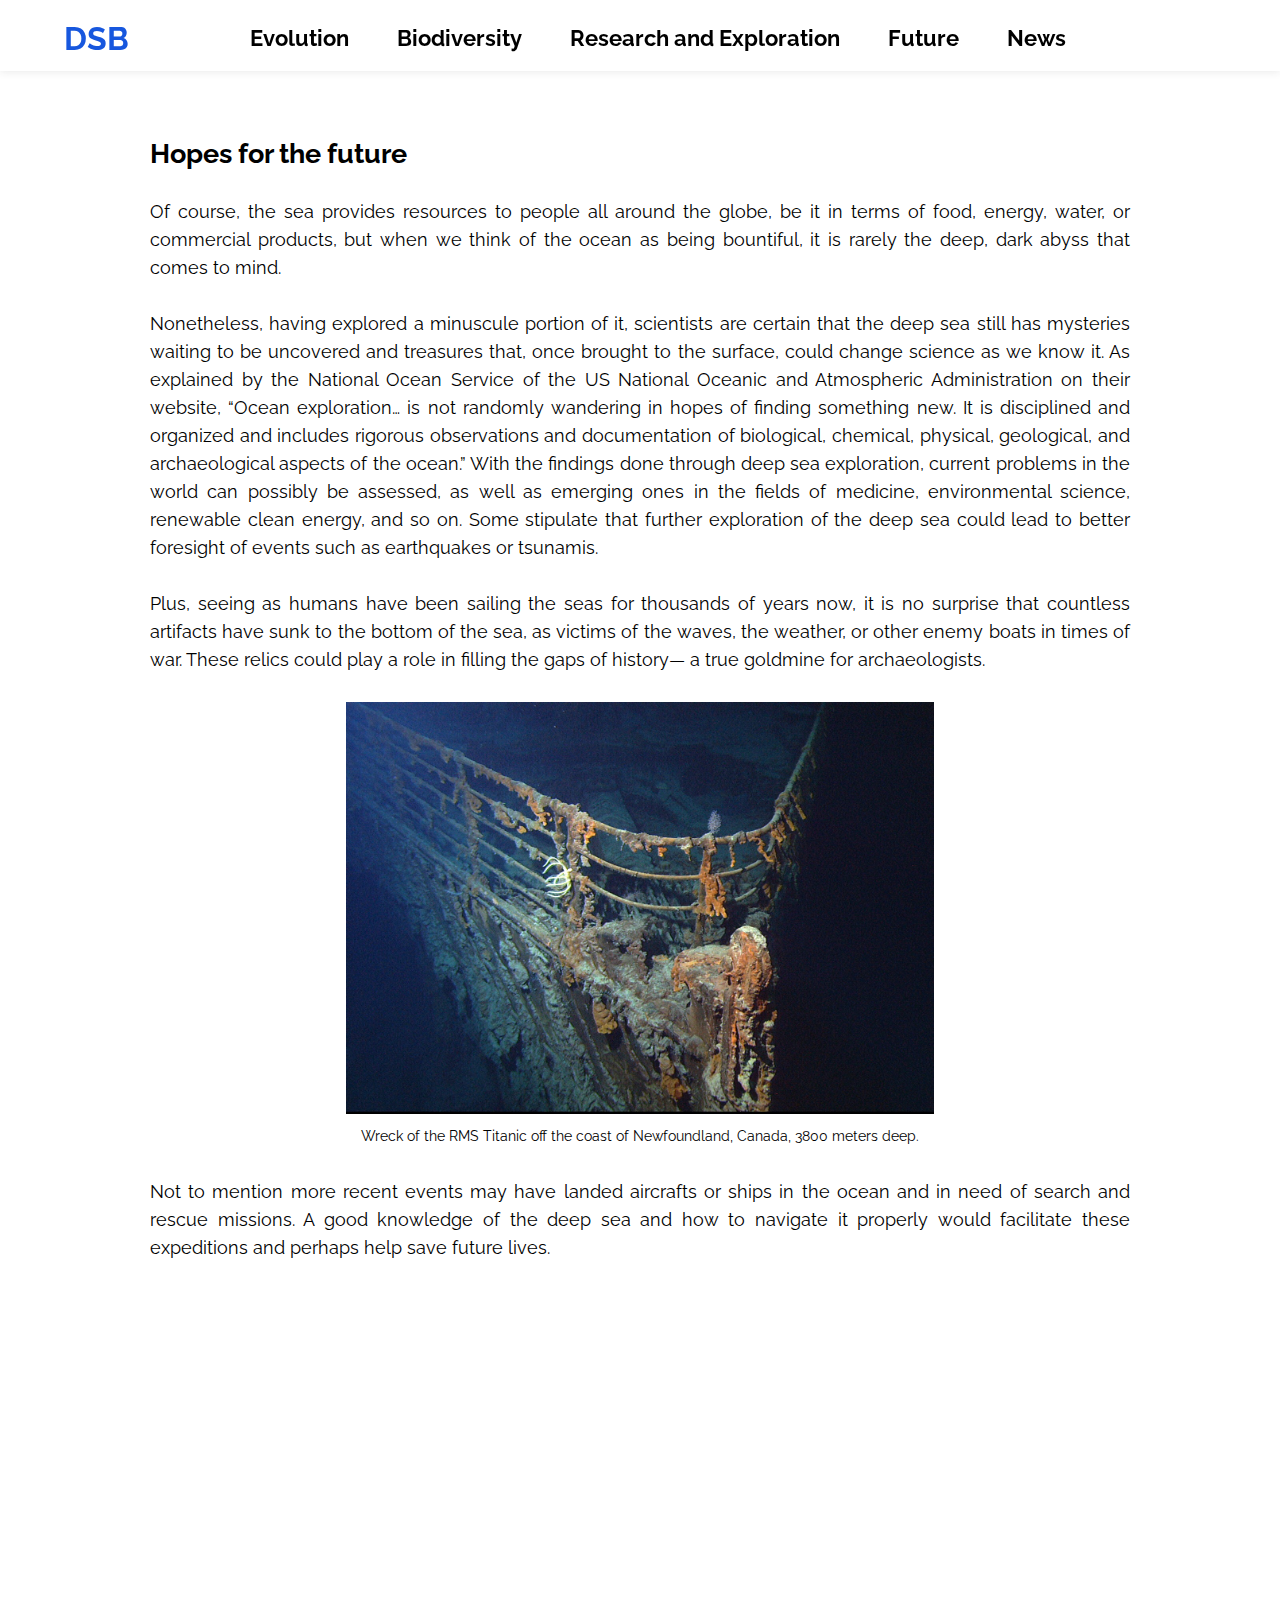
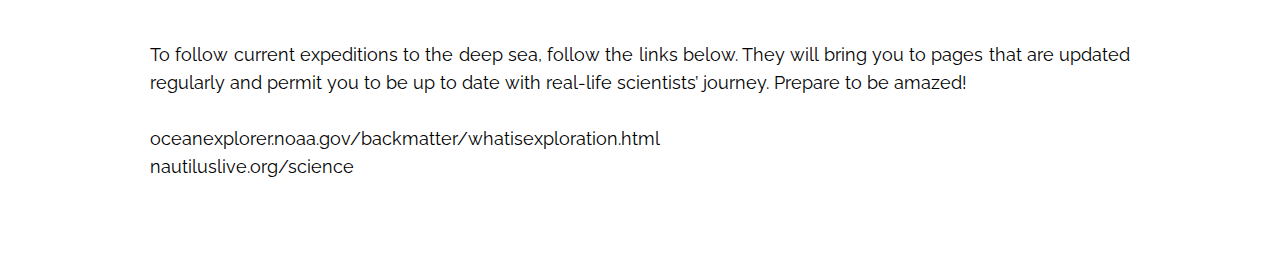
<file: future.html>
<!doctype html>
<html>
  <head>
    <meta charset="utf-8"/>
    <link rel="stylesheet" href="styles/styles.css" />
    <script src="js/utilities.js"></script>
    <title>Future</title>
  </head>
  <body>
    <div class="default_tabs">
      <div class="inner">
        <header>
          <div class="default_title">
            <h1><a href="index.html">DSB</a></h1>
          </div>
          <nav>
            <ul class="header_elements">
              <li><a href="evolution.html">Evolution</a></li>
              <li><a href="biod.html">Biodiversity</a></li>
              <li><a href="research.html">Research and Exploration</a></li>
              <li><a href="future.html">Future</a></li>
              <li><a href="news.html">News</a></li>
            </ul>
          </nav>
        </header>
      </div>
    </div>
    <section class="page_content page_middle page_content_top">
      <div class="selected_title">
        <h2>Hopes for the future</h2>
      </div>
      <article class="bubble">
        <p>
          Of course, the sea provides resources to people all around the globe,
          be it in terms of food, energy, water, or commercial products, but when
          we think of the ocean as being bountiful, it is rarely the deep, dark
          abyss that comes to mind.
        </p>
        <br />
        <p>
          Nonetheless, having explored a minuscule portion of it, scientists are
          certain that the deep sea still has mysteries waiting to be uncovered
          and treasures that, once brought to the surface, could change science
          as we know it. As explained by the National Ocean Service of the US
          National Oceanic and Atmospheric Administration on their website, “Ocean
          exploration… is not randomly wandering in hopes of finding something
          new. It is disciplined and organized and includes rigorous observations
          and documentation of biological, chemical, physical, geological, and
          archaeological aspects of the ocean.” With the findings done through
          deep sea exploration, current problems in the world can possibly be
          assessed, as well as emerging ones in the fields of medicine, environmental
          science, renewable clean energy, and so on. Some stipulate that
          further exploration of the deep sea could lead to better foresight of
          events such as earthquakes or tsunamis.
        </p>
        <br />
        <p>
          Plus, seeing as humans have been sailing the seas for thousands of years
          now, it is no surprise that countless artifacts have sunk to the bottom
          of the sea, as victims of the waves, the weather, or other enemy boats
          in times of war. These relics could play a role in filling the gaps of
          history— a true goldmine for archaeologists.
        </p>
        <br />
        <figure>
          <img src="content/rms_titanic.jpg" alt="wreck of the RMS Titanic" width="60%" height="60%"/>
        </figure>
        <figcaption>
          <a href="https://en.wikipedia.org/wiki/Wreck_of_the_RMS_Titanic">Wreck of the RMS Titanic off the coast of Newfoundland, Canada,
          3800 meters deep.</a>
        </figcaption>
        <br />
        <p>
          Not to mention more recent events may have landed aircrafts or ships
          in the ocean and in need of search and rescue missions. A good knowledge
          of the deep sea and how to navigate it properly would facilitate these
          expeditions and perhaps help save future lives.
        </p>
        <br />
        <figure>
          <iframe width="560" height="315" src="https://www.youtube.com/embed/lhZd-gkN3F4"
            frameborder="0" allow="autoplay; encrypted-media" allowfullscreen>
          </iframe>
        </figure>
        <br />
        <p>
          To follow current expeditions to the deep sea, follow the links below.
          They will bring you to pages that are updated regularly and permit you
          to be up to date with real-life scientists’ journey. Prepare to be amazed!
        </p>
        <br />
        <p>
          <a href="https://oceanexplorer.noaa.gov/backmatter/whatisexploration.html">
            oceanexplorer.noaa.gov/backmatter/whatisexploration.html
          </a>
          <br />
          <a href="https://nautiluslive.org/science">
            nautiluslive.org/science
          </a>
        </p>
      </article>
    </section>
  </body>
</html>
</file>
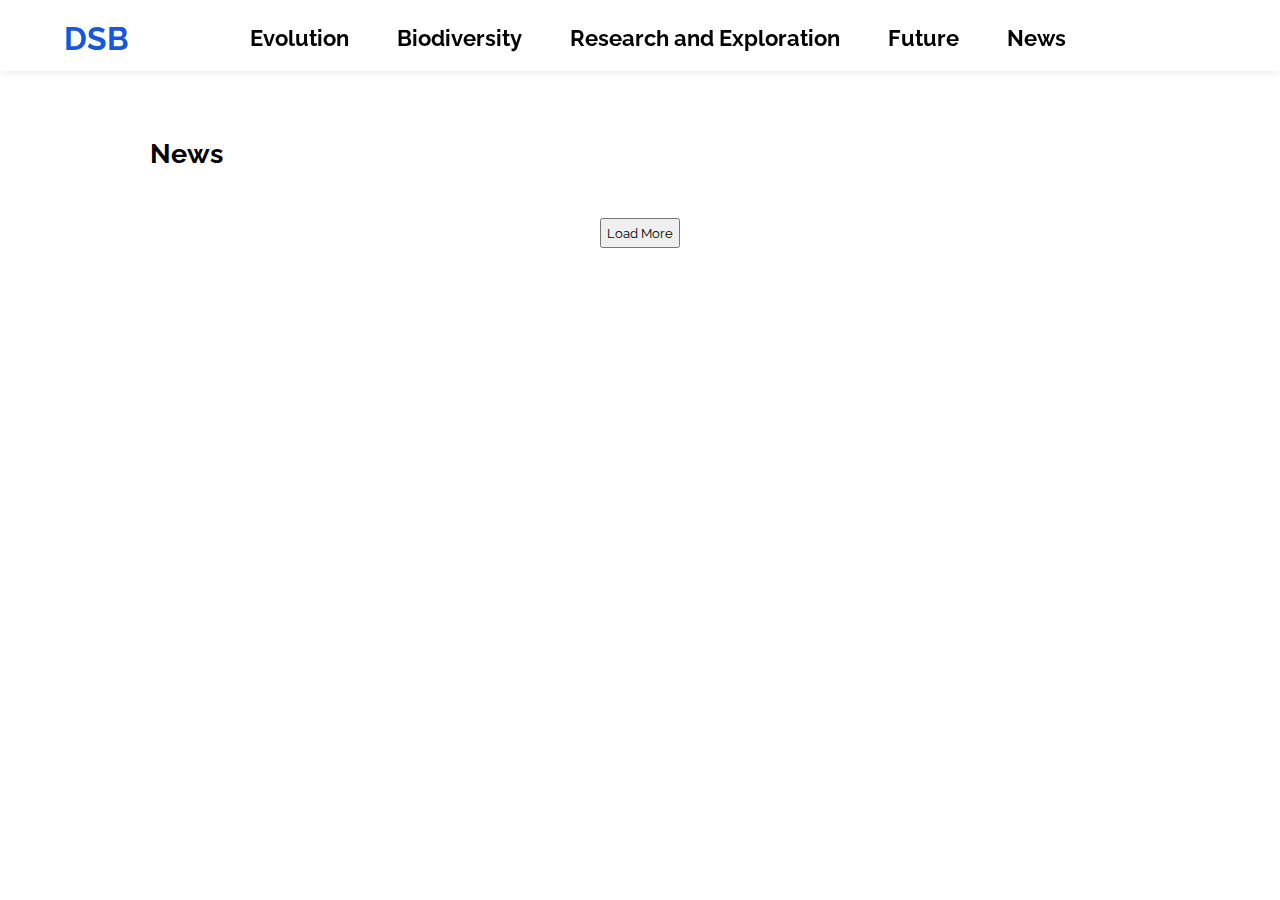
<file: news.html>
<!doctype html>
<html>
  <head>
    <meta charset="utf-8"/>
    <link rel="stylesheet" href="styles/styles.css" />
    <script src="js/utilities.js"></script>
    <script src="js/newsapi.js"></script>
    <title>News</title>
  </head>
  <body>
    <div class="default_tabs">
      <div class="inner">
        <header>
          <div class="default_title">
            <h1><a href="index.html">DSB</a></h1>
          </div>
          <nav>
            <ul class="header_elements">
              <li><a href="evolution.html">Evolution</a></li>
              <li><a href="biod.html">Biodiversity</a></li>
              <li><a href="research.html">Research and Exploration</a></li>
              <li><a href="future.html">Future</a></li>
              <li><a href="news.html">News</a></li>
            </ul>
          </nav>
        </header>
      </div>
    </div>
    <section class="page_content page_middle page_content_top">
      <div class="selected_title">
        <h2>News</h2>
      </div>
      <section class="news_boxes_container">

      </section>
      <div id="load_div">
        <button id="load_more_articles">
          Load More
        </button>
      </div>
    </section>
  </body>
</html>
</file>
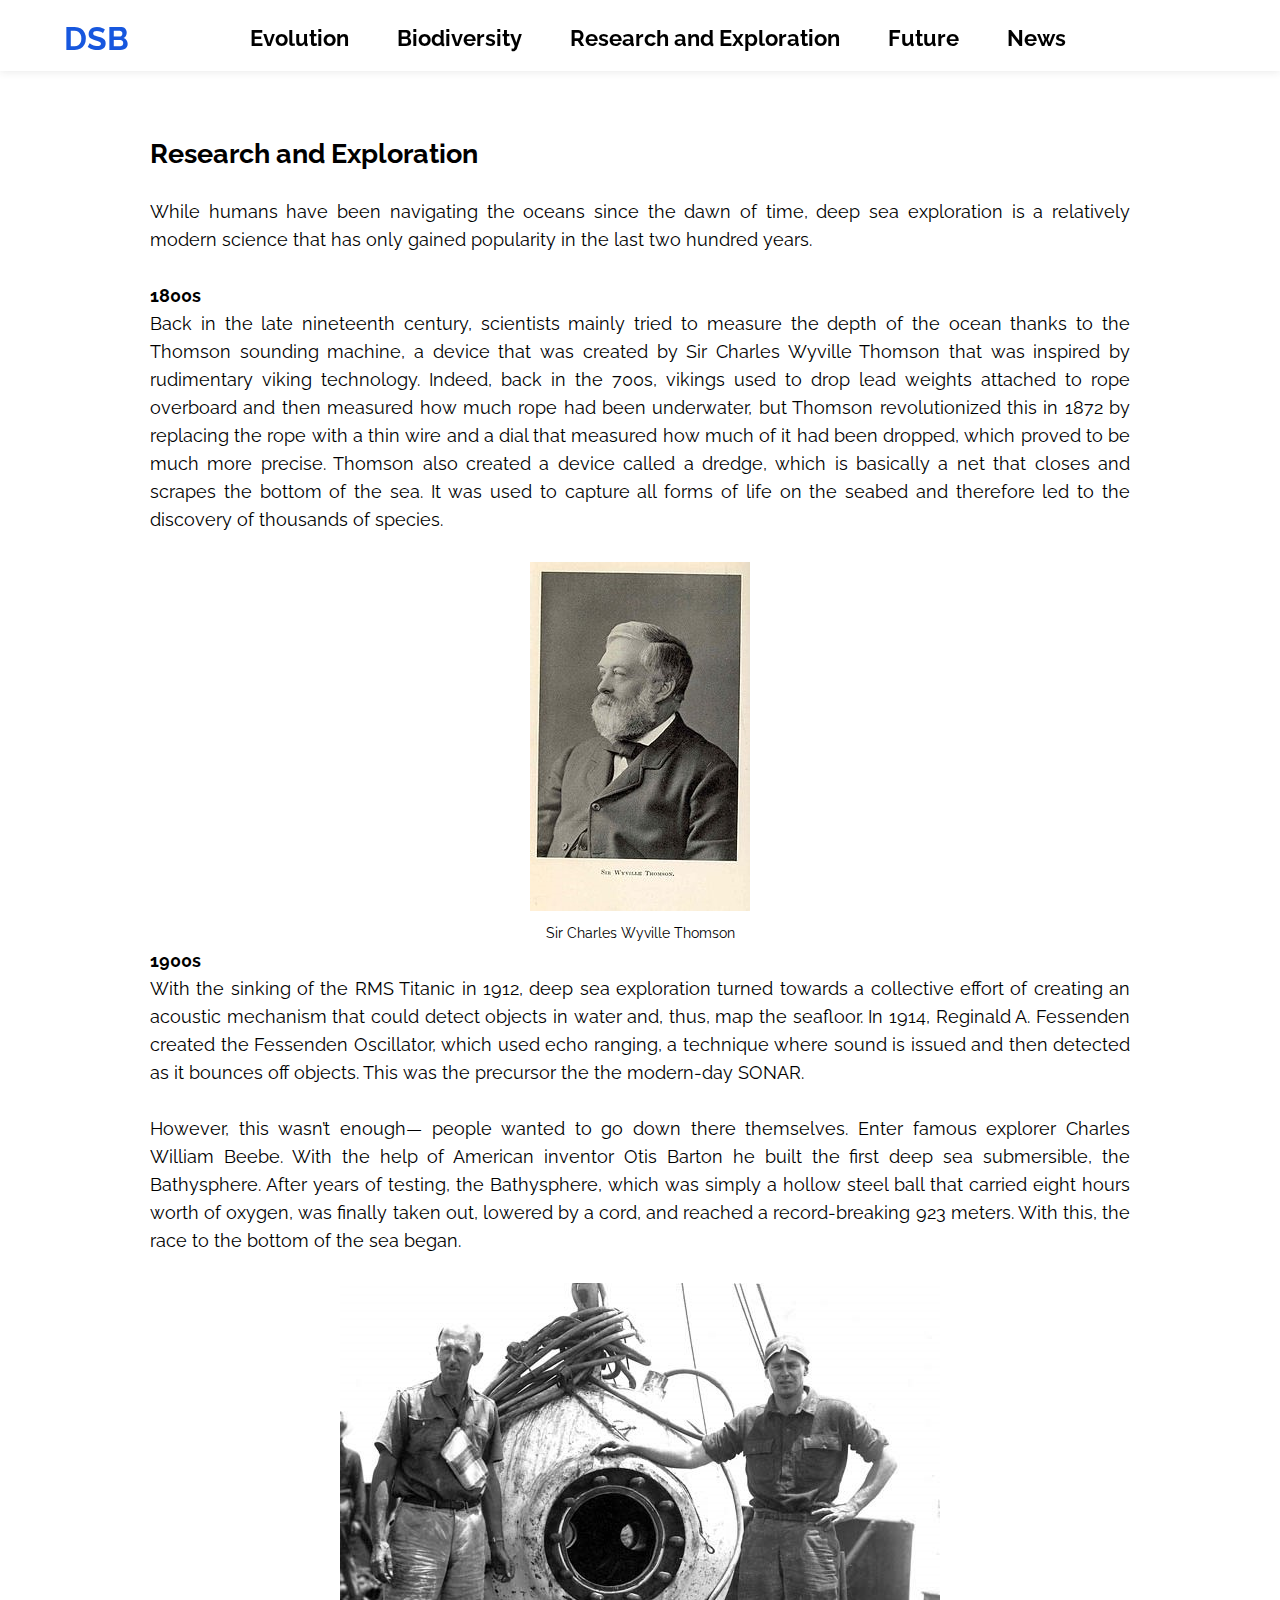
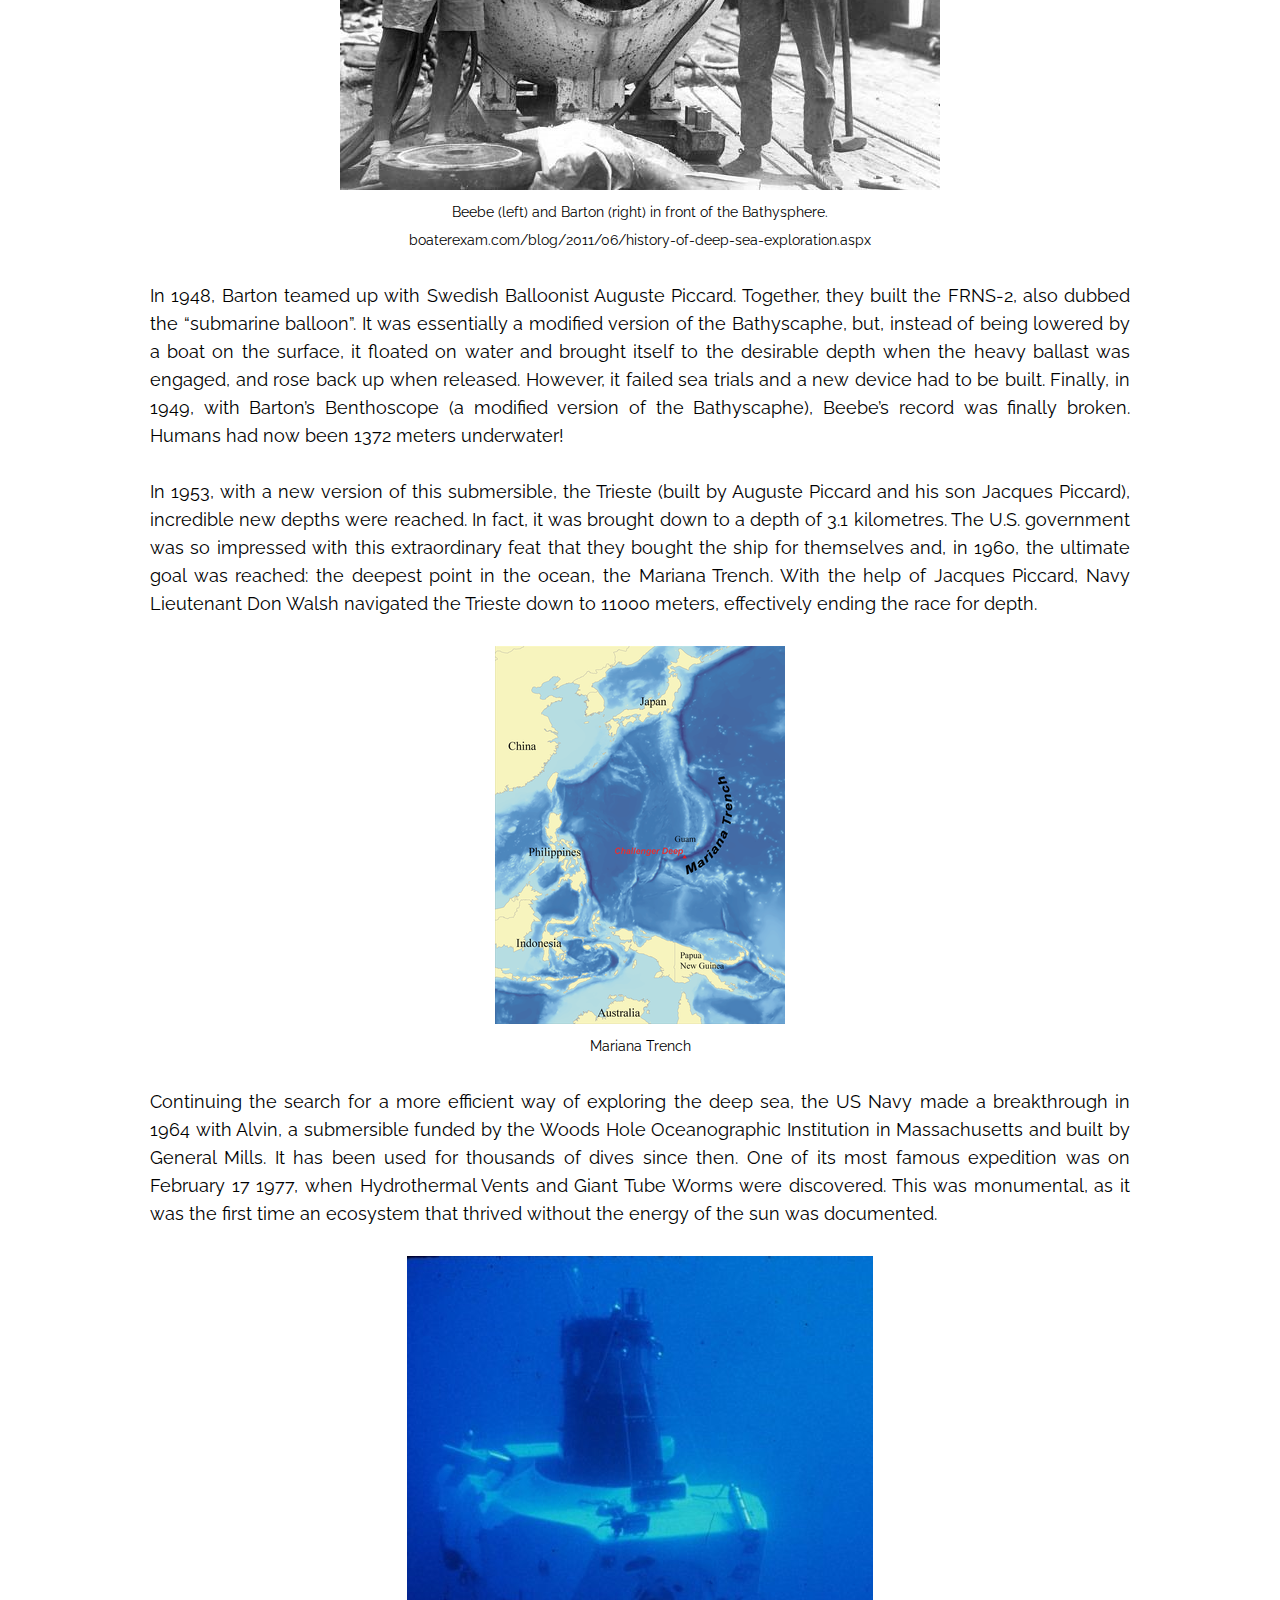
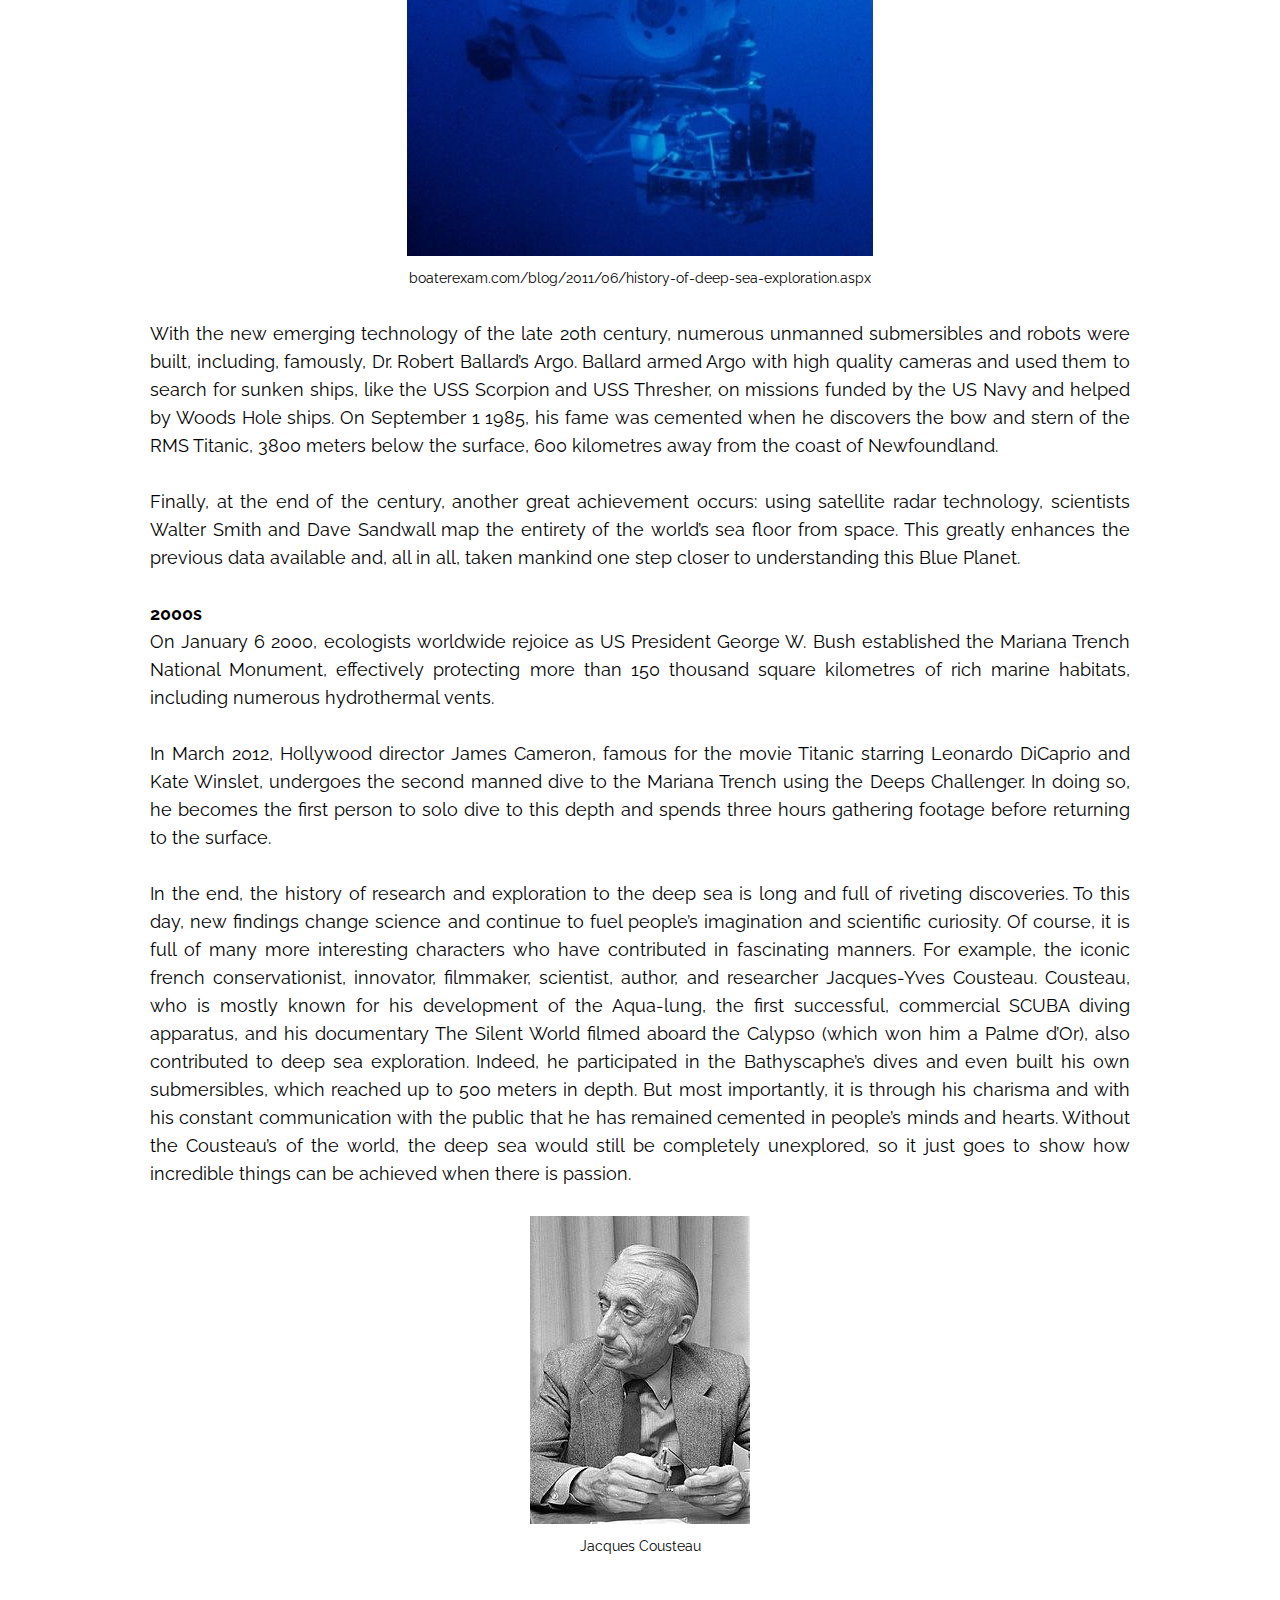
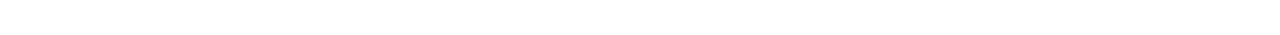
<file: research.html>
<!doctype html>
<html>
  <head>
    <meta charset="utf-8"/>
    <link rel="stylesheet" href="styles/styles.css" />
    <script src="js/utilities.js"></script>
    <title>Research</title>
  </head>
  <body>
    <div class="default_tabs">
      <div class="inner">
        <header>
          <div class="default_title">
            <h1><a href="index.html">DSB</a></h1>
          </div>
          <nav>
            <ul class="header_elements">
              <li><a href="evolution.html">Evolution</a></li>
              <li><a href="biod.html">Biodiversity</a></li>
              <li><a href="research.html">Research and Exploration</a></li>
              <li><a href="future.html">Future</a></li>
              <li><a href="news.html">News</a></li>
            </ul>
          </nav>
        </header>
      </div>
    </div>
    <section class="page_content page_middle page_content_top">
      <div class="selected_title">
        <h2>Research and Exploration</h2>
      </div>
      <article class="bubble">
        <p>
          While humans have been navigating the oceans since the dawn of time, deep
          sea exploration is a relatively modern science that has only gained
          popularity in the last two hundred years.
        </p>
        <br />
        <h4>1800s</h4>
        <p>
          Back in the late nineteenth century, scientists mainly tried to measure the
          depth of the ocean thanks to the Thomson sounding machine, a device that was
          created by Sir Charles Wyville Thomson that was inspired by rudimentary
          viking technology. Indeed, back in the 700s, vikings used to drop lead
          weights attached to rope overboard and then measured how much rope had
          been underwater, but Thomson revolutionized this in 1872 by replacing the
          rope with a thin wire and a dial that measured how much of it had been
          dropped, which proved to be much more precise. Thomson also created a device
          called a dredge, which is basically a net that closes and scrapes the bottom
          of the sea. It was used to capture all forms of life on the seabed and
          therefore led to the discovery of thousands of species.
        </p>
        <br />
        <figure>
          <img src="content/charles_thomson.jpg" alt="portrait of Sir Charles Wyville Thomson" />
        </figure>
        <figcaption>
          <a href="https://en.wikipedia.org/wiki/Charles_Wyville_Thomson">Sir Charles Wyville Thomson</a>
        </figcaption>
        <h4>1900s</h4>
        <p>
          With the sinking of the RMS Titanic in 1912, deep sea  exploration turned
          towards a collective effort of creating an acoustic mechanism that could
          detect objects in water and, thus, map the seafloor. In 1914, Reginald A.
          Fessenden created the Fessenden Oscillator, which used echo ranging, a
          technique where sound is issued and then detected as it bounces off objects.
          This was the precursor the the modern-day SONAR.
        </p>
        <br />
        <p>
          However, this wasn’t enough— people wanted to go down there themselves. Enter
          famous explorer Charles William Beebe. With the help of American inventor Otis
          Barton he built the first deep sea submersible, the Bathysphere. After years
          of testing, the Bathysphere, which was simply a hollow steel ball that carried
          eight hours worth of oxygen, was finally taken out, lowered by a cord, and
          reached a record-breaking 923 meters. With this, the race to the bottom of the
          sea began.
        </p>
        <br />
        <figure>
          <img src="content/bathysphere.jpg" alt="bathysphere" />
        </figure>
        <figcaption>
          Beebe (left) and Barton (right) in front of the Bathysphere.
        </figcaption>
        <figcaption>
          <a href="https://www.boaterexam.com/blog/2011/06/history-of-deep-sea-exploration.aspx">
            boaterexam.com/blog/2011/06/history-of-deep-sea-exploration.aspx
          </a>
        </figcaption>
        <br />
        <p>
          In 1948, Barton teamed up with Swedish Balloonist Auguste Piccard. Together, they
          built the FRNS-2,  also dubbed the “submarine balloon”. It was essentially a
          modified version of the Bathyscaphe, but, instead of being lowered by a boat on
          the surface, it floated on water and brought itself to the desirable depth when
          the heavy ballast was engaged, and rose back up when released. However, it failed
          sea trials and a new device had to be built. Finally, in 1949, with Barton’s
          Benthoscope (a modified version of the Bathyscaphe), Beebe’s record was finally
          broken. Humans had now been 1372 meters underwater!
        </p>
        <br />
        <p>
          In 1953, with a new version of this submersible, the Trieste (built by Auguste
          Piccard and his son Jacques Piccard), incredible new depths were reached. In fact,
          it was brought down to a depth of 3.1 kilometres. The U.S. government was so
          impressed with this extraordinary feat that they bought the ship for themselves
          and, in 1960, the ultimate goal was reached: the deepest point in the ocean, the
          Mariana Trench. With the help of Jacques Piccard, Navy Lieutenant Don Walsh
          navigated the Trieste down to 11000 meters, effectively ending the race for depth.
        </p>
        <br />
        <figure>
          <img src="content/mariana_trench.png" alt="mariana trench" />
        </figure>
        <figcaption>
          <a href="https://en.wikipedia.org/wiki/Mariana_Trench">Mariana Trench</a>
        </figcaption>
        <br />
        <p>
          Continuing the search for a more efficient way of exploring the deep sea, the US Navy
          made a breakthrough in 1964 with Alvin, a submersible funded by the Woods Hole
          Oceanographic Institution in Massachusetts and built by General Mills. It has been
          used for thousands of dives since then. One of its most famous expedition was on
          February 17 1977,  when Hydrothermal Vents and Giant Tube Worms were discovered.
          This was monumental, as it was the first time an ecosystem that thrived without
          the energy of the sun was documented.
        </p>
        <br />
        <figure>
          <img src="content/sub.jpg" alt="US Navy Alvin" />
        </figure>
        <figcaption>
          <a href="https://www.boaterexam.com/blog/2011/06/history-of-deep-sea-exploration.aspx">
            boaterexam.com/blog/2011/06/history-of-deep-sea-exploration.aspx
          </a>
        </figcaption>
        <br />
        <p>
          With the new emerging technology of the late 20th century, numerous unmanned submersibles
          and robots were built, including, famously, Dr. Robert Ballard’s Argo. Ballard armed Argo
          with high quality cameras and used them to search for sunken ships, like the USS Scorpion
          and USS Thresher, on missions funded by the US Navy and helped by Woods Hole ships. On
          September 1 1985, his fame was cemented when he discovers the bow and stern of the RMS
          Titanic, 3800 meters below the surface, 600 kilometres away from the coast of Newfoundland.
        </p>
        <br />
        <p>
          Finally, at the end of the century, another great achievement occurs: using satellite
          radar technology, scientists Walter Smith and Dave Sandwall map the entirety of the
          world’s sea floor from space. This greatly enhances the previous data available and,
          all in all, taken mankind one step closer to understanding this Blue Planet.
        </p>
        <br />
        <h4>2000s</h4>
        <p>
          On January 6 2000, ecologists worldwide rejoice as US President George W. Bush
          established the Mariana Trench National Monument, effectively protecting more
          than 150 thousand square kilometres of rich marine habitats, including numerous
          hydrothermal vents.
        </p>
        <br />
        <p>
          In March 2012, Hollywood director James Cameron, famous for the movie Titanic
          starring Leonardo DiCaprio and Kate Winslet, undergoes the second manned dive
          to the Mariana Trench using the Deeps Challenger. In doing so, he becomes the
          first person to solo dive to this depth and spends three hours gathering footage
          before returning to the surface.
        </p>
        <br />
        <p>
          In the end, the history of research and exploration to the deep sea is long
          and full of riveting discoveries. To this day, new findings change science
          and continue to fuel people’s imagination and scientific curiosity. Of course,
          it is full of many more interesting characters who have contributed in fascinating
          manners. For example, the iconic french conservationist, innovator, filmmaker,
          scientist, author, and researcher Jacques-Yves Cousteau. Cousteau, who is mostly
          known for his development of the Aqua-lung, the first successful, commercial SCUBA
          diving apparatus, and his documentary The Silent World filmed aboard the Calypso
          (which won him a Palme d’Or), also contributed to deep sea exploration. Indeed,
          he participated in the Bathyscaphe’s dives and even built his own submersibles,
          which reached up to 500 meters in depth. But most importantly, it is through his
          charisma and with his constant communication with  the public that he has remained
          cemented in people’s minds and hearts. Without the Cousteau’s of the world, the
          deep sea would still be completely unexplored, so it just goes to show how incredible
          things can be achieved when there is passion.
        </p>
        <br />
        <figure>
          <img src="content/jacques_cousteau.jpg" alt="portrait of Jacques Cousteau" />
        </figure>
        <figcaption>
          <a href="https://en.wikipedia.org/wiki/Jacques_Cousteau#Legacy">
            Jacques Cousteau
          </a>
        </figcaption>
      </article>
    </section>
  </body>
</html>
</file>
<file: styles/styles.css>
@import url('https://fonts.googleapis.com/css?family=Raleway');
@import url('https://fonts.googleapis.com/css?family=Oswald');
@import url('https://fonts.googleapis.com/css?family=Gaegu');
/* Style sheet for index.html */
/* Should we use this selector? */
* {
  box-sizing: border-box;
  margin: 0;
  padding: 0;
}

article,aside,details,figcaption,figure,
footer,header,hgroup,menu,nav,section {
   display:block;
}

html, body {
  height: 100%;
}

body {
  min-height: 100%;
  /*linear gradient for illusion of sea color*/

}

.intro {
  height: 800px;
  width: 100%;
  background-image: url("../content/ocean.jpg");
  background-size: cover;
}

.inner {
  padding: 20px 5%;
}

header {
  text-align: center;
  width: 100%;
}

nav li {
  display: inline;
  list-style: none;
  margin-right: 30px;
  font-family: Raleway;
  font-weight: bolder;
  font-size: 22px;
}

nav li a:visited {
  color: #000000;
}

nav li a {
  text-decoration: none;
  color: #000000;
  padding: 0 7px;
}

nav li a:hover {
  color: #1757de;
}

.content {
  text-align: center;
  height: 30%;
}

.content h1 {
  margin-left: auto;
  margin-right: auto;
  /*margin-top: 515px;*/
  font-size: 60px;
  font-family: Oswald;
  color: #f2f2f2;
  border: 5px solid #f2f2f2;
  box-sizing: border-box;
  border-radius: 20px;
  width: 600px;
  padding-bottom: 10px;
}

.title {
  margin-top: 500px;
}

.page_content_top {
  top: 10%;
}

.page_content {
  line-height: 28px;
  font-size: 18px;
  font-family: Raleway;
  max-width: 1020px;
  min-width: 500px;
  width: 80%;
  padding: 50px 20px;
  position: relative;
  z-index: 1;
}

.page_middle {
  margin-left: auto;
  margin-right: auto;
}

.page_offset {
  margin-left: auto;
  margin-right: auto;
  left: 80px;
}

header nav {
  padding-top: 5px;
}



/**
 * PLace holder stuff

.slide_button {
  font-size: 32px;
  font-family: Gaegu;
  background: none;
  border: none;
  padding: 3px;
}

#current_img {
  height: 400px;
  position: relative;
  text-align: center;
  margin-bottom: 20px;
  margin-top: 50px;
}

#slide_button_wrapper {
  position: relative;
  text-align: center;
  margin-bottom: 20px;
}

#lorem {
  float: left;
  width: 62%;
  padding-right: 50px;
}

#img_placeholder {
  float: left;
}

#img_placeholder img {
  width: 200px;
  height: 200px;
}

#shark_article {
  float: left;
  margin-bottom: 50px;
}



.clear_line {
  clear: both;
  margin-top: 50px;
  margin-bottom: 20px;
}

*/

.column {
  float: left;
  width: 30%;
  margin: 10px 10px 20px 10px;
}

footer {
  background-color: blue;
  background-color: rgba(10, 89, 136, 0.85);
  clear: both;
  color: white;
  margin-top: 50px;
  padding-bottom: 30px;
  padding-top: 30px;
  text-align: center;
}

.default_tabs {
  /*Gradients*/
  /*background: linear-gradient(141deg, #0fb8ad 0%, #1fc8db 51%, #2cb5e8 75%);*/
  /*background: linear-gradient(to bottom right, #0f9dbe, #163db9);*/
  box-shadow: 0 1px 8px rgba(51,51,51,0.1);
  overflow: hidden;
  background-color: #ffffff;
  position: fixed; /* Set the navbar to fixed position */
  top: 0; /* Position the navbar at the top of the page */
  width: 100%;
  z-index: 2;
}

.default_title {
  float: left
}

.default_title a {
  font-family: Raleway;
  color: #1757de;
  text-decoration: none;
}

.selected_title {
  padding-bottom: 30px;
}

.bubble {
  padding-bottom: 25px;
  clear: both;
}

.bubble figure {
  text-align: center;
}

.bubble p {
  text-align: justify;
}

.img_bubble_3 {
  width: 33.33%;
}

.img_bubble {
  display: inline;
  padding-left: 30px;
}

.img_bubble img {
  padding-top: 15px;
}

.img_bubble_2 {
  width: 50%;
}

.images_container {
  width: 100%;
  margin-top: 20px;
  margin-bottom: 40px;
  text-align: center;
  overflow: hidden;
}

.img_right {
  float: right;
  padding-left: 25px;
}

.clear_both {
  clear: both;
}

.first_img_left {
  margin-left: 20%;
}

.img_wide {
  width: 100%;
  position: absolute;
  left: 0;
  height: 90%;
  min-height: 600px;
  min-width: 800px;
  margin-bottom: 150px;
  margin-top: 30px;
}

.sidenav {
  height: 100%; /* Full-height: remove this if you want "auto" height */
  width: 160px; /* Set the width of the sidebar */
  position: fixed; /* Fixed Sidebar (stay in place on scroll) */
  z-index: 0; /* Stay on top */
  top: 8%; /* Stay at the top */
  left: 0;
  overflow-x: hidden; /* Disable horizontal scroll */
  padding-top: 40px;
  box-shadow: 0 10px 8px rgba(51, 51, 51, 0.37);

}

.sidenav a {
    padding: 6px 8px 6px 16px;
    text-decoration: none;
    font-size: 20px;
    color: #000000;
    display: block;
    font-family: Raleway;
}

/* When you mouse over the navigation links, change their color */
.sidenav a:hover {
    color: #1757de;
}

/* On smaller screens, where height is less than 450px, change the style of the sidebar (less padding and a smaller font size) */
@media screen and (max-height: 450px) {
    .sidenav {padding-top: 15px;}
    .sidenav a {font-size: 18px;}
}

.bubble ul {
  padding-top: 10px;
  padding-left: 50px;
}

.bubble h3 {
  padding-bottom: 10px;
}

.animal_name {
  font-weight: bold;
}


figcaption {
  font-size: 14px;
  text-align: center;
}

.animal_extract {
  margin-bottom: 20px;
  overflow: hidden;
}

.animal_extract img {
  width: 40%;
  height: 40%;
}

.news_row {
  overflow: hidden;
}

.news_box {
  width: 29%;
  float: left;
  margin: 2% 2%;
}

.news_box img {
  width: 100%;
}

.news_box h3 a {
  font-size: 14px;
  text-decoration: none;
  color: black;
}

.news_box h3 a:hover {
  color: #1757de;
}

#load_div {
  padding-top: 20px;
  text-align: center;
}

button {
  padding: 5px;
  font-family: Raleway;
}

a {
  text-decoration: none;
  color: black;
}
</file>
